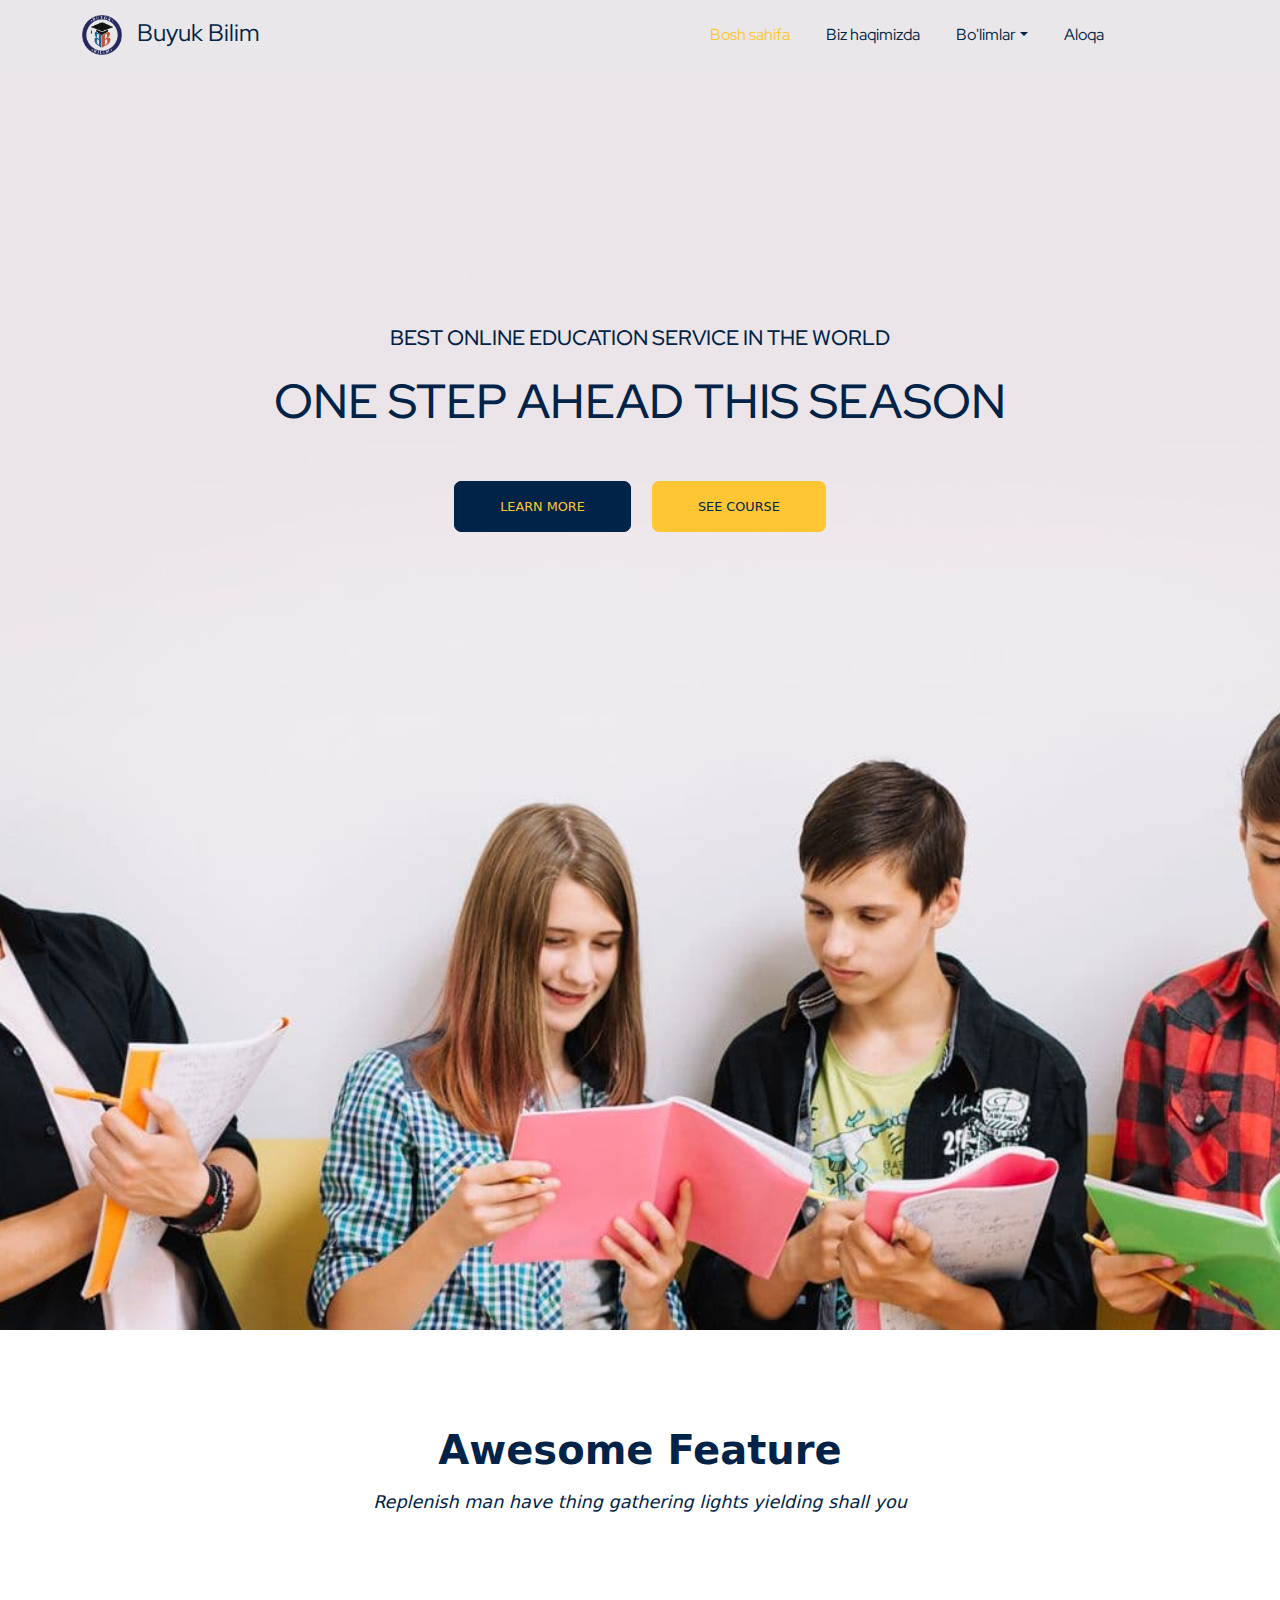
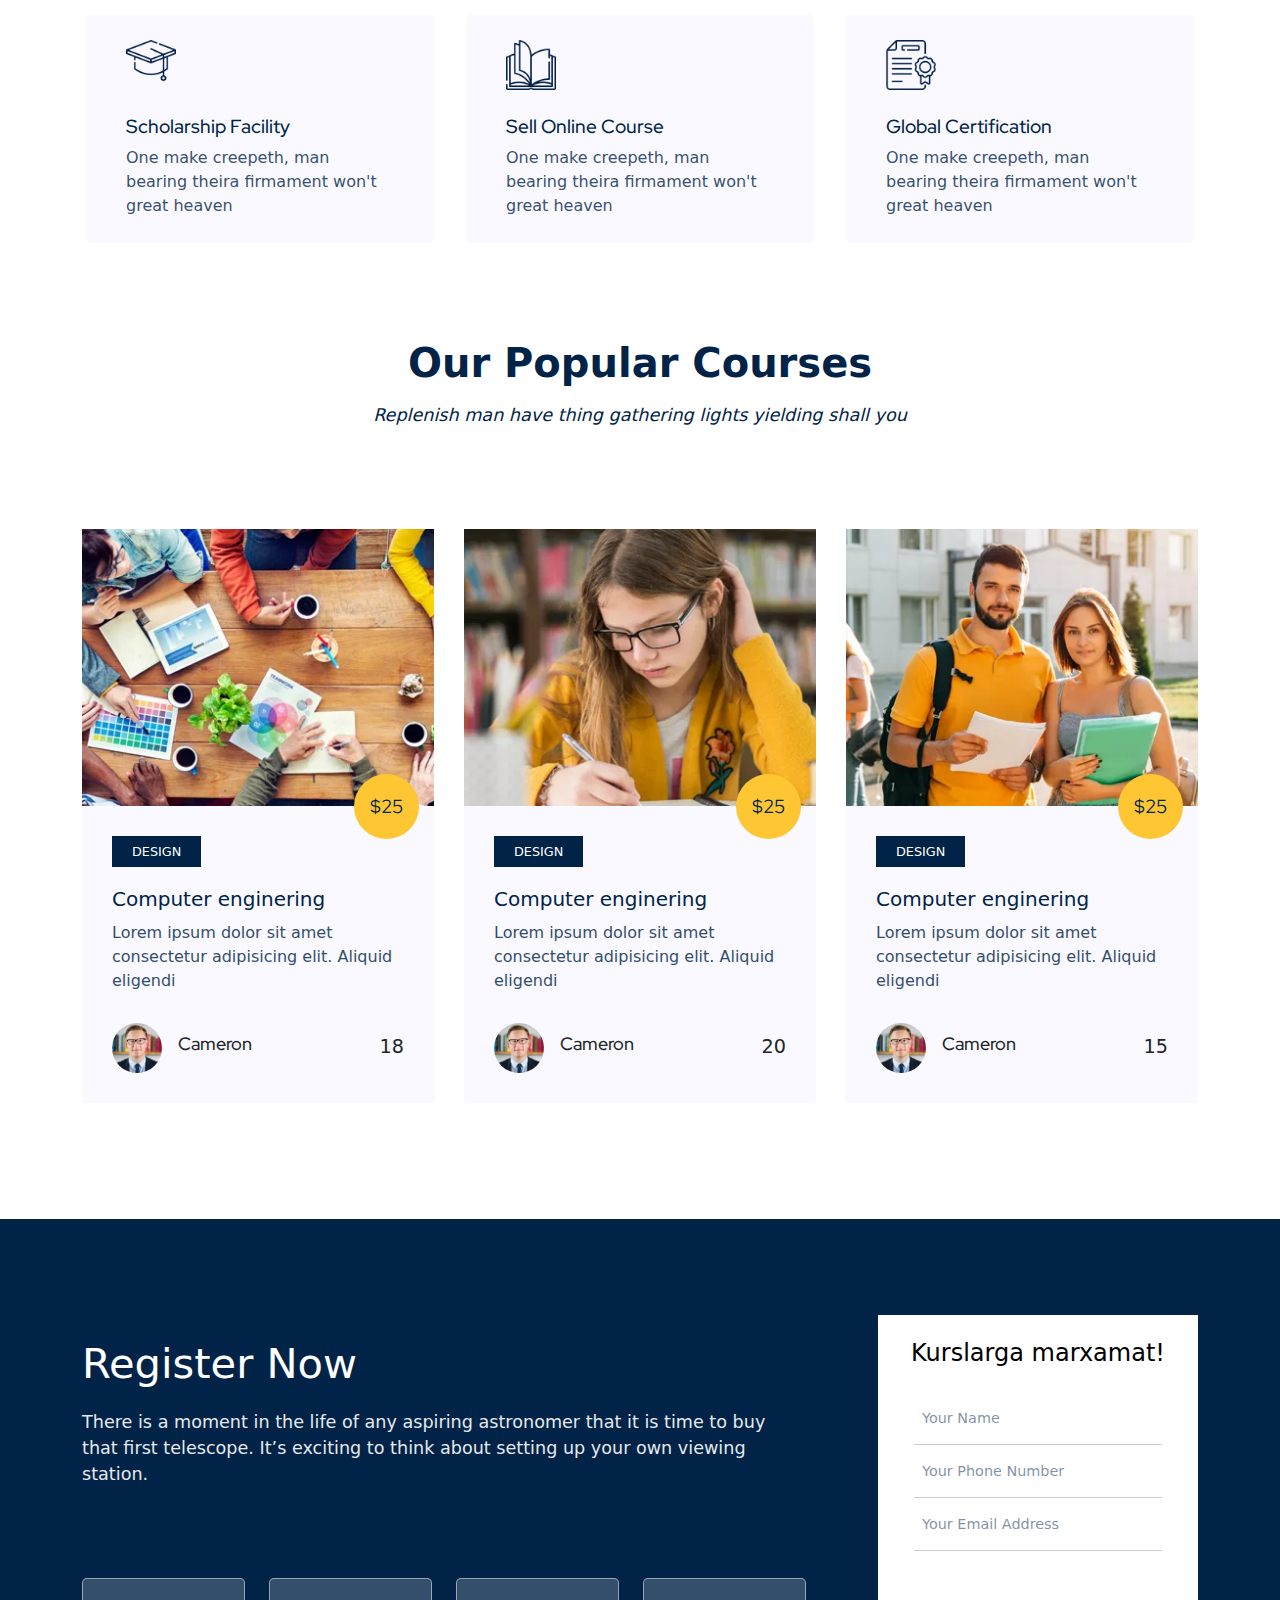
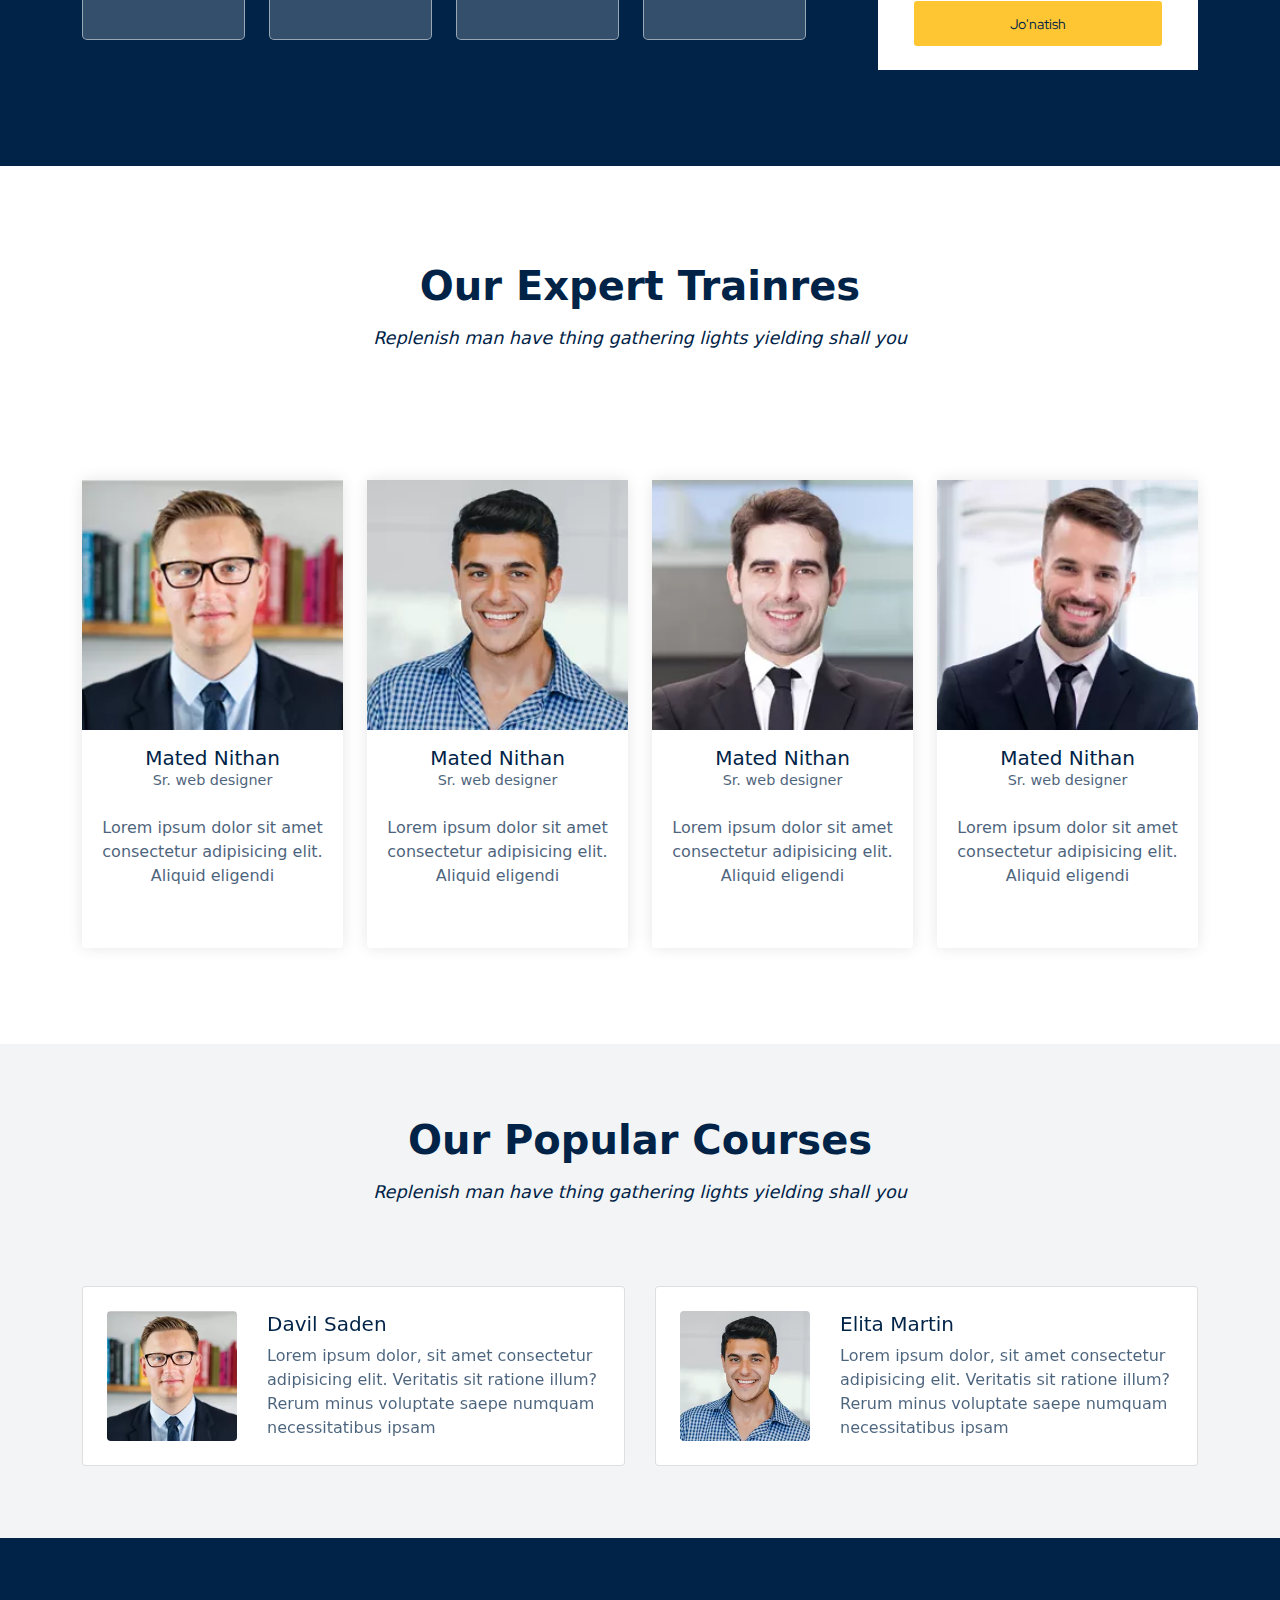
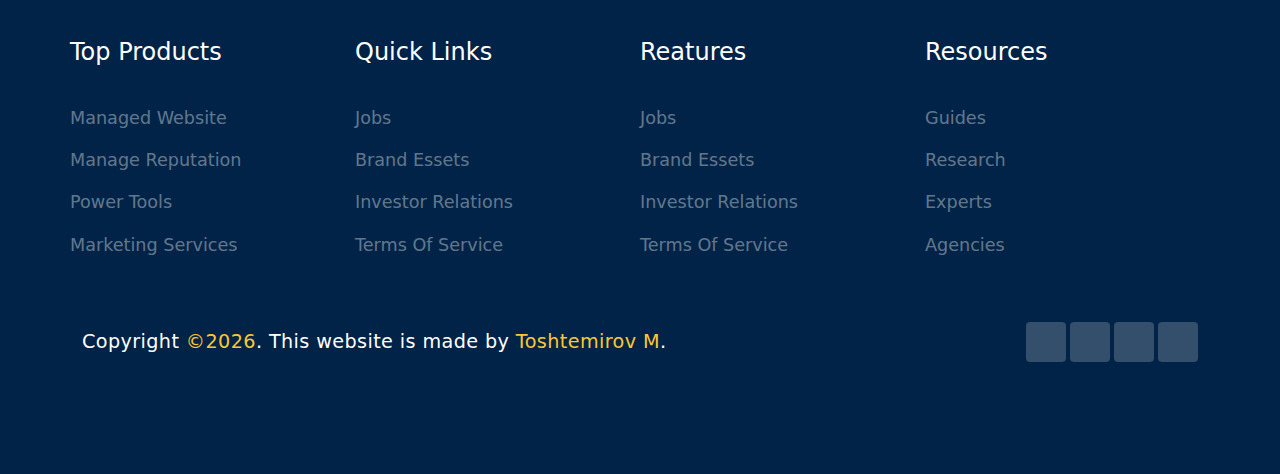
<file: index.html>
<!DOCTYPE html>
<html lang="en">
<head>
    <meta charset="UTF-8">
    <meta http-equiv="X-UA-Compatible" content="IE=edge">
    <meta name="viewport" content="width=device-width, initial-scale=1.0">
    <title>Developer Toshtemirov</title>
    <!-- bootstrap css -->
    <link rel="stylesheet" href="./css/bootstrap.min.css">
    <!-- font-awesome css -->
    <link rel="stylesheet" href="https://cdnjs.cloudflare.com/ajax/libs/font-awesome/5.15.3/css/all.min.css" integrity="sha512-iBBXm8fW90+nuLcSKlbmrPcLa0OT92xO1BIsZ+ywDWZCvqsWgccV3gFoRBv0z+8dLJgyAHIhR35VZc2oM/gI1w==" crossorigin="anonymous" referrerpolicy="no-referrer" />
    <!-- owl-carusel css -->
    <link rel="stylesheet" href="./css/owl.carousel.min.css">
    <link rel="stylesheet" href="./css/owl.theme.default.min.css">
    <!-- main css file -->
    <link rel="stylesheet" href="./css/style.css">
</head>
<body>
    
    <!-- NAVBAR SECTION -->
    <nav id="navbar">
        <div class="section-1">
            <div class="container">
                <div class="row">
                    <div class="col-lg-12">
                        <div class="py-2 d-flex justify-content-between align-items-center">
                            <input type="text" placeholder="Bu yerda qidiruvni amalga oshiring...">
                            <img class="search-close" src="./images/icon/close.png" alt="close" style="width: 15px; margin-right: 10px;">
                        </div>
                    </div>
                </div>
            </div>
        </div>
        <div class="section-2">
            <div class="container">
                <div class="row">
                    <div class="col-lg-12">
                        <div class="navbar p-0 navbar-expand-lg">
                            <a class="navbar-brand" href="#">
                                <img src="./images/img/logo.png" alt="logo">
                                Buyuk Bilim
                            </a>
                            <div class="burger">
                                <img class="search-open" src="./images/icon/search.png" alt="search" style="width: 30px;">
                                <img src="./images/icon/menu.png" class="burger-bar" alt="burger" style="width: 25px;"  data-bs-toggle="collapse" data-bs-target="#navbarNav">
                            </div>
                            <div class="collapse navbar-collapse" id="navbarNav">
                                <ul class="navbar-nav">
                                    <li class="nav-item">
                                        <a class="nav-link active" href="#">Bosh sahifa</a>
                                    </li>
                                    <li class="nav-item">
                                        <a class="nav-link" href="./html/about.html">Biz haqimizda</a>
                                    </li>
                                    <li class="nav-item dropdown">
                                        <a class="nav-link dropdown-toggle" href="#"  id="dropdownMenuButton1" data-bs-toggle="dropdown">Bo'limlar</a>
                                        <ul class="dropdown-menu" aria-labelledby="dropdownMenuButton1">
                                            <li><a class="dropdown-item" href="./html/courses.html">Kurslar</a></li>
                                            <li><a class="dropdown-item" href="./html/details.html">Kurs materiallari</a></li>
                                        </ul>
                                    </li>
                                    <li class="nav-item">
                                        <a class="nav-link" href="./html/contact.html">Aloqa</a>
                                    </li>
                                    <li class="nav-item search-open">
                                        <span class="nav-link">
                                            <i class="fas fa-search"></i>
                                        </span>
                                    </li>
                                </ul>
                            </div>
                        </div>
                    </div>
               </div>
           </div>
        </div>
    </nav>
    <!-- NAVBAR SECTION END -->

    <!-- HOME SECTION -->
    <header id="header">
        <div class="home text-center">
            <p class="home-text text-uppercase mb-0">bEST ONLINE EDUCATION SERVICE IN THE WORLD</p>
            <h1 class="home-title display-5 text-uppercase">oNE STEP AHEAD THIS SEASON</h1>
            <div class="btns">
                <a href="#"><button>learn more</button></a>
                <a href="#"><button class="btn-2">see course</button></a>
            </div>
        </div>
    </header>
    <!-- HOME SECTION END -->

    <!-- FEATURE SECTION -->
    <section id="features" class="py-4 py-md-5">
        <div class="container py-5">
            <div class="row">
                <div class="col-lg-12 text-center title-text">
                    <h2 class="display-6 text-capitalize title-h2">awesome feature</h2>
                    <p class="mb-0">Replenish man have thing gathering lights yielding shall you</p>
                </div>
            </div>
            <div class="row gx-4">
                <div class="col-md-4 mb-4 mb-md-0 px-2 px-lg-3">
                    <div class="feature-card">
                        <img src="./images/icon/cap.png" alt="">
                        <h4>Scholarship Facility</h4>
                        <p class="mb-0">One make creepeth, man bearing theira firmament won't great heaven</p>
                    </div>
                </div>
                <div class="col-md-4 mb-4 mb-md-0 px-2 px-lg-3">
                    <div class="feature-card">
                        <img src="./images/icon/open-book.png" alt="">
                        <h4>Sell Online Course</h4>
                        <p class="mb-0">One make creepeth, man bearing theira firmament won't great heaven</p>
                    </div>
                </div>
                <div class="col-md-4 px-2 px-lg-3">
                    <div class="feature-card">
                        <img src="./images/icon/certificate.png" alt="">
                        <h4>Global Certification</h4>
                        <p class="mb-0">One make creepeth, man bearing theira firmament won't great heaven</p>
                    </div>
                </div>
            </div>
        </div>
    </section>
    <!-- FEATURE SECTION END -->

    <!-- COURSES SECTION -->
    <section id="course" class="pb-4 pb-md-5">
        <div class="container pb-5">
            <div class="row">
                <div class="col-lg-12 text-center title-text">
                    <h2 class="display-6 text-capitalize title-h2">our popular courses</h2>
                    <p class="mb-0">Replenish man have thing gathering lights yielding shall you</p>
                </div>
            </div>
            <div class="row">
                <div class="col-lg-12">

                    <div id="course-carousel" class="owl-carousel owl-theme">
    
                        <div class="card">
                            <div class="card-top-img">
                                <img src="./images/img/course1.webp" class="img-fluid" alt="course-img1">
                            </div>
                            <div class="card-body">
                                <a href="#">
                                    <button class="text-uppercase">Design</button>
                                </a>
                                <h5>Computer enginering</h5>
                                <p class="mb-0">Lorem ipsum dolor sit amet consectetur adipisicing elit. Aliquid eligendi</p>
                            </div>
                            <div class="card-footer d-flex justify-content-between align-items-center">
                                <div class="d-flex align-items-center">
                                    <img src="./images/img/img1.webp" alt="teacher">
                                    <h5 class="ms-3">Cameron</h5>
                                </div>
                                <div class="user">
                                    <i class="far fa-user"></i>
                                    <span class="ms-1">18</span>
                                </div>
                            </div>
                        </div>

                        <div class="card">
                            <div class="card-top-img">
                                <img src="./images/img/course2.webp" class="img-fluid" alt="course-img2">
                            </div>
                            <div class="card-body">
                                <a href="#">
                                    <button class="text-uppercase">Design</button>
                                </a>
                                <h5>Computer enginering</h5>
                                <p class="mb-0">Lorem ipsum dolor sit amet consectetur adipisicing elit. Aliquid eligendi</p>
                            </div>
                            <div class="card-footer d-flex justify-content-between align-items-center">
                                <div class="d-flex align-items-center">
                                    <img src="./images/img/img1.webp" alt="teacher">
                                    <h5 class="ms-3">Cameron</h5>
                                </div>
                                <div class="user">
                                    <i class="far fa-user"></i>
                                    <span class="ms-1">20</span>
                                </div>
                            </div>
                        </div>

                        <div class="card">
                            <div class="card-top-img">
                                <img src="./images/img/course3.webp" class="img-fluid" alt="course-img3">
                            </div>
                            <div class="card-body">
                                <a href="#">
                                    <button class="text-uppercase">Design</button>
                                </a>
                                <h5>Computer enginering</h5>
                                <p class="mb-0">Lorem ipsum dolor sit amet consectetur adipisicing elit. Aliquid eligendi</p>
                            </div>
                            <div class="card-footer d-flex justify-content-between align-items-center">
                                <div class="d-flex align-items-center">
                                    <img src="./images/img/img1.webp" alt="teacher">
                                    <h5 class="ms-3">Cameron</h5>
                                </div>
                                <div class="user">
                                    <i class="far fa-user"></i>
                                    <span class="ms-1">15</span>
                                </div>
                            </div>
                        </div>

                    </div>

                </div>
            </div>
        </div>
    </section>
    <!-- COURSES SECTION END -->

    <!-- REGISTER SECTION -->
    <section id="register" class="py-4 py-md-5">
        <div class="container py-5">
            <div class="row">
                <div class="col-lg-8 pe-lg-4 py-4">
                    <div class="row">
                        <div class="col-lg-12">
                            <h2 class="text-capitalize">register now</h2>
                            <p class="register-text">There is a moment in the life of any aspiring astronomer that it is time to buy 
                            that first telescope. It’s exciting to think about setting up your own viewing station.</p>
                        </div>
                    </div>
                    <div class="row">
                        <div class="col-md-3 col-6 mb-4 mb-md-0">
                            <div class="contact-link text-center">
                                <a href="#" class="fab fa-telegram"></a>
                            </div>
                        </div>
                        <div class="col-md-3 col-6 mb-4 mb-md-0">
                            <div class="contact-link text-center">
                                 <a href="#" class="fab fa-youtube"></a>
                            </div>
                        </div>
                        <div class="col-md-3 col-6 mb-4 mb-md-0">
                            <div class="contact-link text-center">
                                 <a href="#" class="fab fa-instagram"></a>
                            </div>
                        </div>
                        <div class="col-md-3 col-6 mb-4 mb-md-0">
                            <div class="contact-link text-center">
                                 <a href="#" class="fab fa-facebook-square"></a>
                            </div>
                        </div>
                    </div>
                </div>
                <div class="col-lg-4 ps-lg-5">
                    <div class="w-100 h-100 px-3 py-4 box">
                        <h4 class="text-center">Kurslarga marxamat!</h4>
                        <form action="" class="mt-4 d-flex flex-column">
                            <input type="text" class="w-100" placeholder="Your Name">
                            <input type="text" class="w-100" placeholder="Your Phone Number">
                            <input type="text" class="w-100" placeholder="Your Email Address">
                            <input type="submit" value="Jo'natish">
                        </form>
                    </div>
                </div>
            </div>
        </div>
    </section>
    <!-- REGISTER SECTION END -->

    <!-- TRAINERS SECTION -->
    <section id="trainers" class="py-4 py-md-5">
        <div class="container py-5">
            <div class="row mb-5">
                <div class="col-lg-12 text-center title-text">
                    <h2 class="display-6 text-capitalize title-h2">our expert trainres</h2>
                    <p class="mb-0">Replenish man have thing gathering lights yielding shall you</p>
                </div>
            </div>
            <div class="row gx-4">
                <div class="col-sm-6 col-lg-3 mb-5 mb-lg-0">
                    <div class="card">
                        <div class="card-top-img">
                            <img src="./images/img/img1.webp" alt="course-img1">
                        </div>
                        <div class="card-body text-center">
                            <h5 class="mb-0 text-capitalize name">Mated Nithan</h5>
                            <p class="mb-0 special">Sr. web designer</p>
                            <p class="mb-0 about-text">Lorem ipsum dolor sit amet consectetur adipisicing elit. Aliquid eligendi</p>
                            <div class="link">
                                <a href="#" class="fab fa-facebook-f"></a>
                                <a href="#" class="fab fa-twitter"></a>
                                <a href="#" class="fab fa-telegram"></a>
                                <a href="#" class="fab fa-instagram"></a>
                            </div>
                        </div>
                    </div>
                </div>
                <div class="col-sm-6 col-lg-3 mb-5 mb-lg-0">
                    <div class="card">
                        <div class="card-top-img">
                            <img src="./images/img/img2.webp" alt="course-img1">
                        </div>
                        <div class="card-body text-center">
                            <h5 class="mb-0 text-capitalize name">Mated Nithan</h5>
                            <p class="mb-0 special">Sr. web designer</p>
                            <p class="mb-0 about-text">Lorem ipsum dolor sit amet consectetur adipisicing elit. Aliquid eligendi</p>
                            <div class="link">
                                <a href="#" class="fab fa-facebook-f"></a>
                                <a href="#" class="fab fa-twitter"></a>
                                <a href="#" class="fab fa-telegram"></a>
                                <a href="#" class="fab fa-instagram"></a>
                            </div>
                        </div>
                    </div>
                </div>
                <div class="col-sm-6 col-lg-3 mb-5 mb-lg-0">
                    <div class="card">
                        <div class="card-top-img">
                            <img src="./images/img/img3.webp" alt="course-img1">
                        </div>
                        <div class="card-body text-center">
                            <h5 class="mb-0 text-capitalize name">Mated Nithan</h5>
                            <p class="mb-0 special">Sr. web designer</p>
                            <p class="mb-0 about-text">Lorem ipsum dolor sit amet consectetur adipisicing elit. Aliquid eligendi</p>
                            <div class="link">
                                <a href="#" class="fab fa-facebook-f"></a>
                                <a href="#" class="fab fa-twitter"></a>
                                <a href="#" class="fab fa-telegram"></a>
                                <a href="#" class="fab fa-instagram"></a>
                            </div>
                        </div>
                    </div>
                </div>
                <div class="col-sm-6 col-lg-3 mb-lg-0">
                    <div class="card">
                        <div class="card-top-img">
                            <img src="./images/img/img4.webp" alt="course-img1">
                        </div>
                        <div class="card-body text-center">
                            <h5 class="mb-0 text-capitalize name">Mated Nithan</h5>
                            <p class="mb-0 special">Sr. web designer</p>
                            <p class="mb-0 about-text">Lorem ipsum dolor sit amet consectetur adipisicing elit. Aliquid eligendi</p>
                            <div class="link">
                                <a href="#" class="fab fa-facebook-f"></a>
                                <a href="#" class="fab fa-twitter"></a>
                                <a href="#" class="fab fa-telegram"></a>
                                <a href="#" class="fab fa-instagram"></a>
                            </div>
                        </div>
                    </div>
                </div>
            </div>
        </div>
    </section>
    <!-- TRAINERS SECTION END -->

    <!-- CLIENT SECTION -->
    <section id="client" class="py-4 py-md-5">
        <div class="container py-4">
            <div class="row">
                <div class="col-lg-12 text-center title-text">
                    <h2 class="display-6 text-capitalize title-h2">our popular courses</h2>
                    <p class="mb-0">Replenish man have thing gathering lights yielding shall you</p>
                </div>
            </div>
            <div class="row">
                <div class="col-lg-12">

                    <div id="client-carousel" class="owl-carousel owl-theme">
    
                        <div class="card p-4">
                            <div class="d-flex align-items-center">
                                <div class="img">
                                    <img src="./images/img/img1.webp" alt="client-1">
                                </div>
                                <div class="text">
                                    <h5 class="text-capitalize">davil saden</h5>
                                    <p class="mb-0">Lorem ipsum dolor, sit amet consectetur adipisicing elit. Veritatis sit ratione illum? Rerum minus voluptate saepe numquam necessitatibus ipsam</p>
                                </div>
                            </div>
                        </div>

                        <div class="card p-4">
                            <div class="d-flex align-items-center">
                                <div class="img">
                                    <img src="./images/img/img2.webp" alt="client-1">
                                </div>
                                <div class="text">
                                    <h5 class="text-capitalize">elita martin</h5>
                                    <p class="mb-0">Lorem ipsum dolor, sit amet consectetur adipisicing elit. Veritatis sit ratione illum? Rerum minus voluptate saepe numquam necessitatibus ipsam</p>
                                </div>
                            </div>
                        </div>

                        <div class="card p-4">
                            <div class="d-flex align-items-center">
                                <div class="img">
                                    <img src="./images/img/img3.webp" alt="client-1">
                                </div>
                                <div class="text">
                                    <h5 class="text-capitalize">mark sukerberg</h5>
                                    <p class="mb-0">Lorem ipsum dolor, sit amet consectetur adipisicing elit. Veritatis sit ratione illum? Rerum minus voluptate saepe numquam necessitatibus ipsam</p>
                                </div>
                            </div>
                        </div>

                    </div>

                </div>
            </div>
        </div>
    </section>
    <!-- CLIENT SECTION END -->

    <!-- FOOTER SECTION -->
    <section id="footer" class="py-4 py-md-5">
        <div class="container py-5">
            <div class="row">
                <div class="col-sm-6 col-lg-3 ps-3 mb-4 mb-lg-0 ps-sm-0">
                    <div class="foot-box d-flex flex-column">
                        <p class="mb-0 text-capitalize">Top products</p>
                        <a href="#" class="mb-3">Managed website</a>
                        <a href="#" class="mb-3">Manage reputation</a>
                        <a href="#" class="mb-3">power tools</a>
                        <a href="#" class="mb-3">Marketing services</a>
                    </div>
                </div>
                <div class="col-sm-6 col-lg-3 ps-3 mb-4 mb-lg-0 ps-sm-0">
                    <div class="foot-box d-flex flex-column">
                        <p class="mb-0 text-capitalize">quick links</p>
                        <a href="#" class="mb-3">jobs</a>
                        <a href="#" class="mb-3">brand essets</a>
                        <a href="#" class="mb-3">Investor Relations</a>
                        <a href="#" class="mb-3">Terms of Service</a>
                    </div>
                </div>
                <div class="col-sm-6 col-lg-3 ps-3 mb-4 mb-lg-0 ps-sm-0">
                    <div class="foot-box d-flex flex-column">
                        <p class="mb-0 text-capitalize">reatures</p>
                        <a href="#" class="mb-3">jobs</a>
                        <a href="#" class="mb-3">brand essets</a>
                        <a href="#" class="mb-3">Investor Relations</a>
                        <a href="#" class="mb-3">Terms of Service</a>
                    </div>
                </div>
                <div class="col-sm-6 col-lg-3 ps-3 mb-4 mb-lg-0 ps-sm-0">
                    <div class="foot-box d-flex flex-column">
                        <p class="mb-0 text-capitalize">Resources</p>
                        <a href="#" class="mb-3">guides</a>
                        <a href="#" class="mb-3">research</a>
                        <a href="#" class="mb-3">experts</a>
                        <a href="#" class="mb-3">Agencies</a>
                    </div>
                </div>
            </div>
            <div class="row">
                <div class="developer col-lg-12 pt-5 d-flex justify-content-between align-items-center">
                    <p>
                        Copyright <span>&copy;<script>document.write(new Date().getFullYear())</script></span>. This website is made by <span>Toshtemirov M</span>.
                    </p>
                    <ul class="icon d-flex">
                        <li class="d-flex justify-content-center align-items-center"><a href="#" class="fab fa-facebook-f"></a></li>
                        <li class="d-flex justify-content-center align-items-center"><a href="#" class="fab fa-twitter"></a></li>
                        <li class="d-flex justify-content-center align-items-center"><a href="#" class="fab fa-telegram"></a></li>
                        <li class="d-flex justify-content-center align-items-center"><a href="#" class="fab fa-instagram"></a></li>
                    </ul>
                </div>
            </div>
        </div>
    </section>
    <!-- FOOTER SECTION END -->


<script src="./js/jquery.min.js"></script>
<script src="./js/bootstrap.bundle.min.js"></script>
<script src="./js/owl.carousel.min.js"></script>
<script src="./js/script.js"></script>
</body>
</html>
</file>
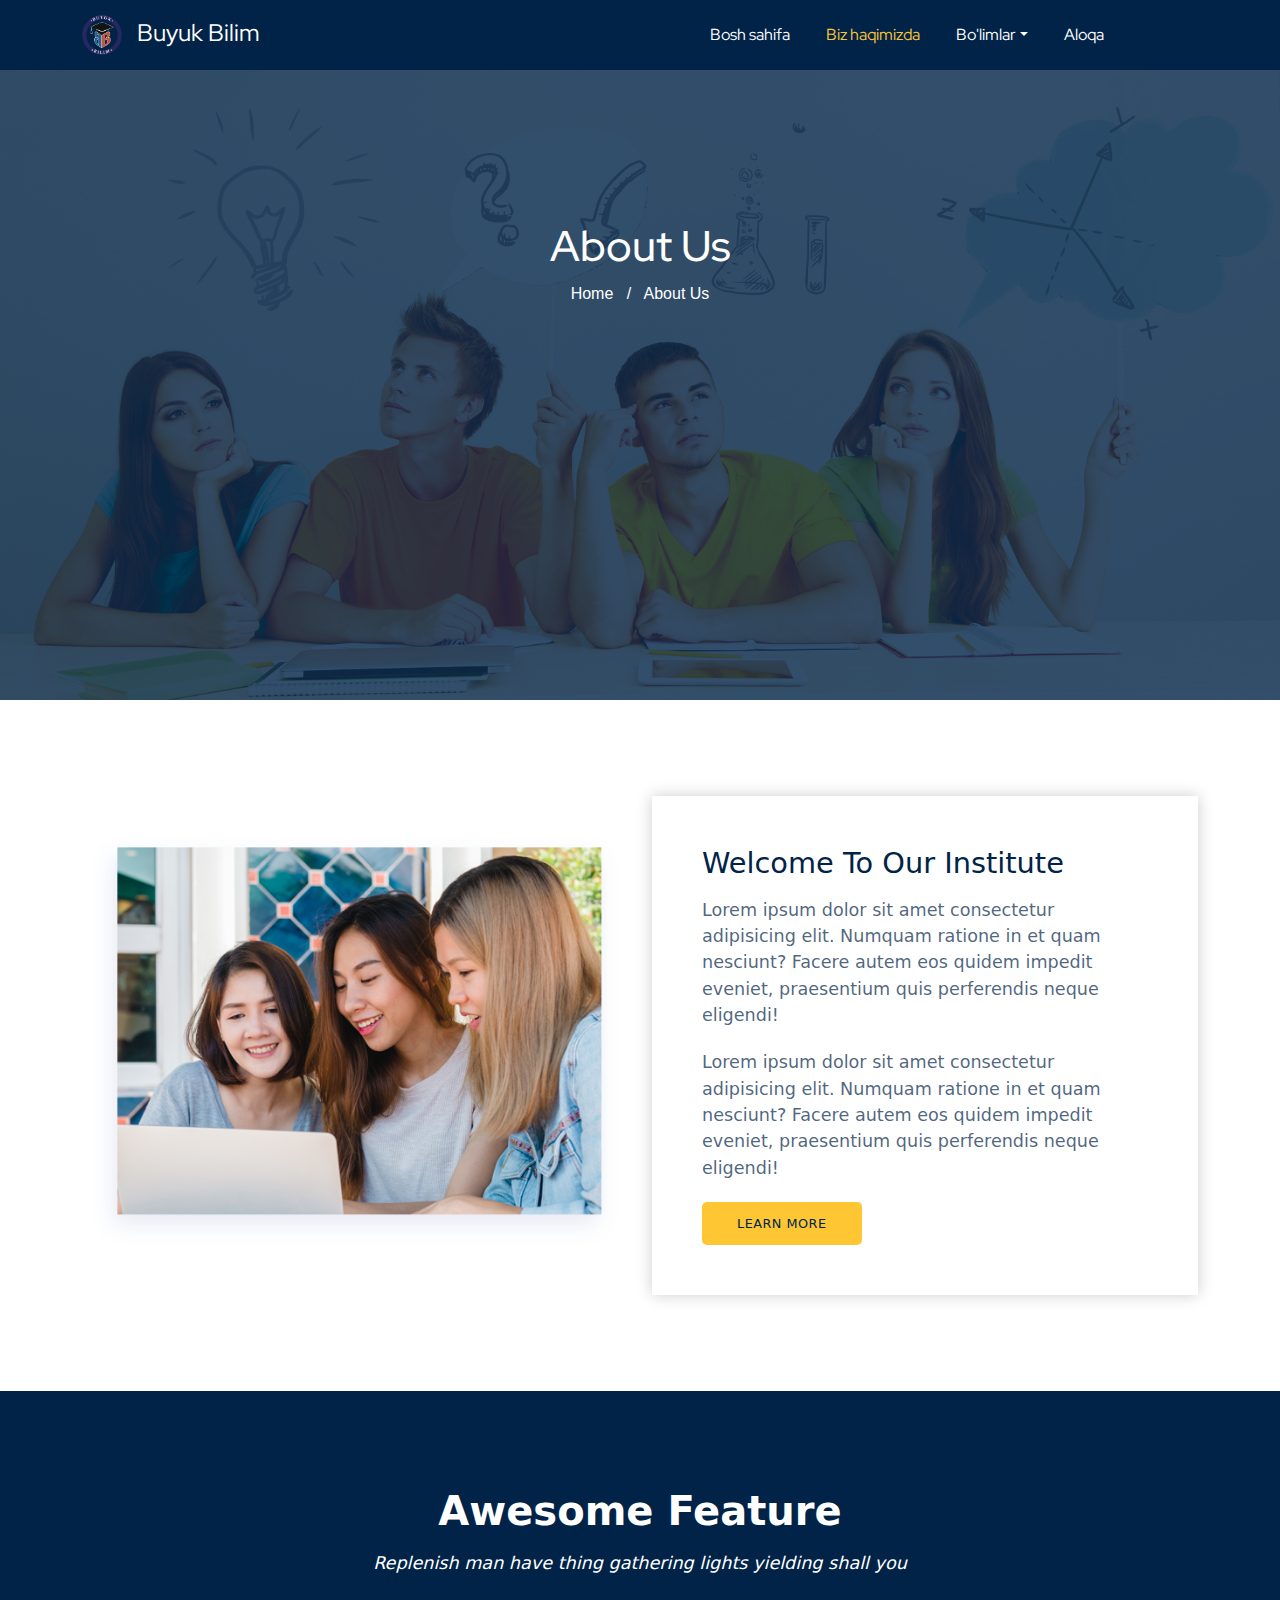
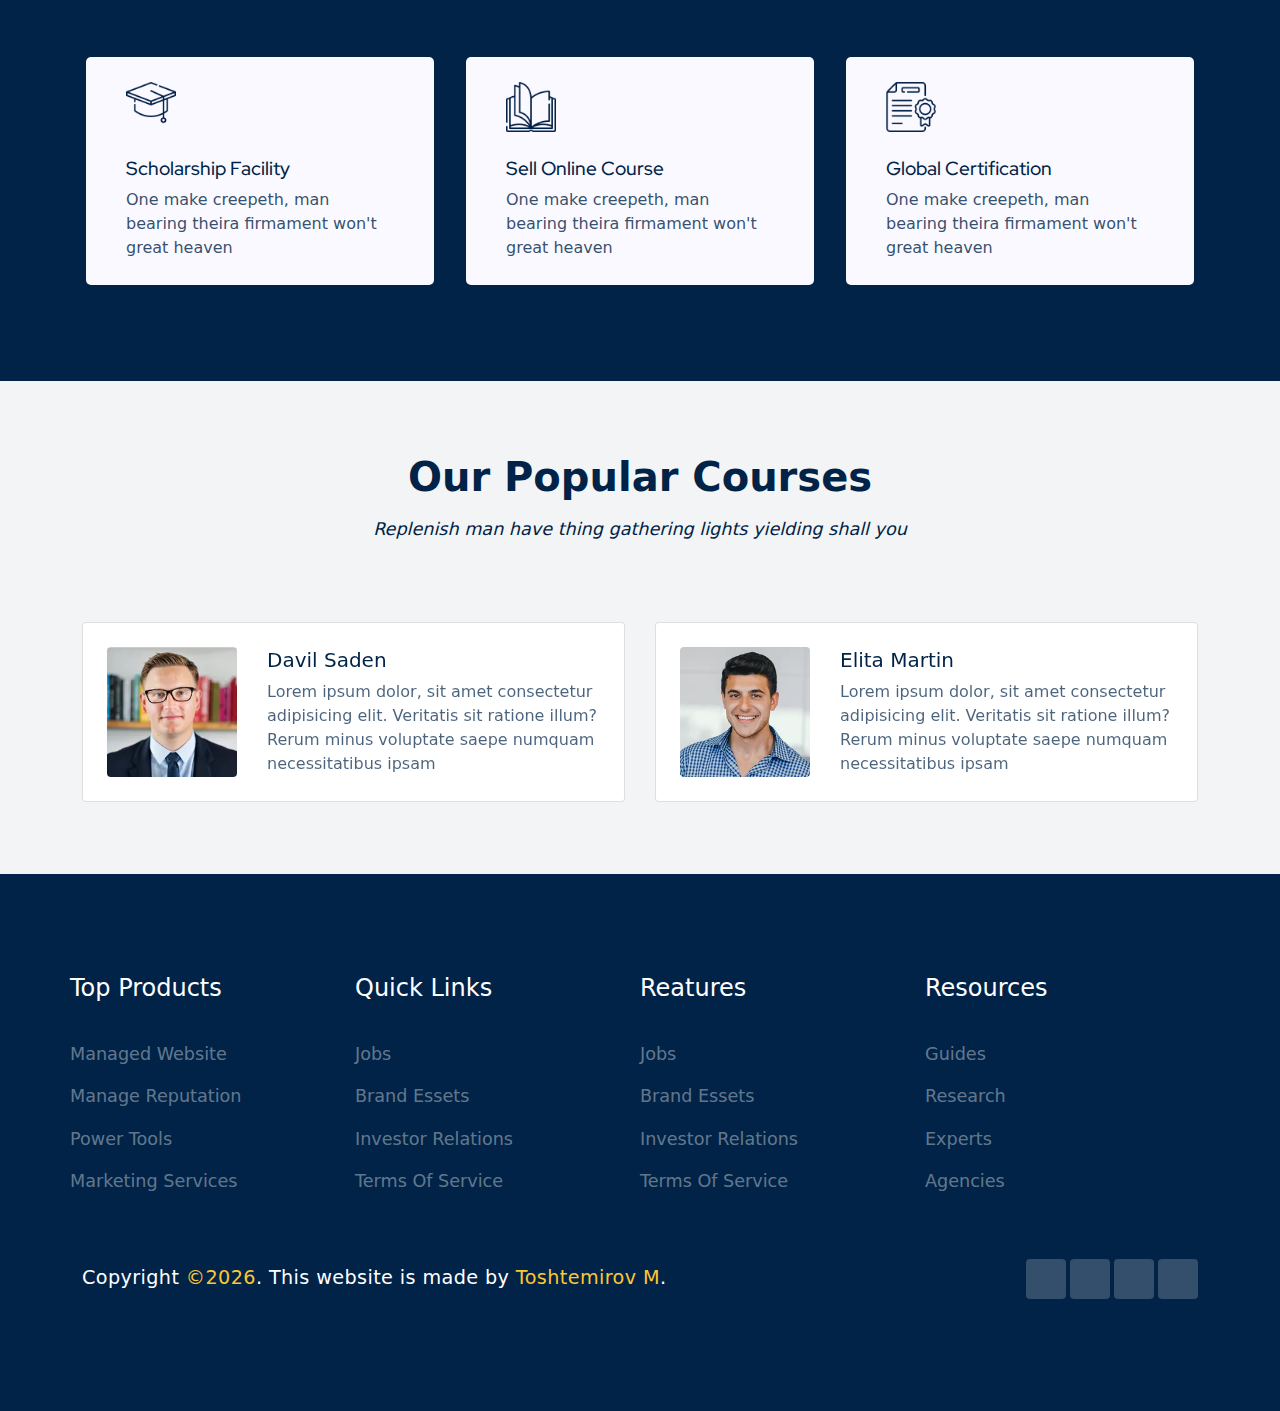
<file: html/about.html>
<!DOCTYPE html>
<html lang="en">
<head>
    <meta charset="UTF-8">
    <meta http-equiv="X-UA-Compatible" content="IE=edge">
    <meta name="viewport" content="width=device-width, initial-scale=1.0">
    <title>About page</title>
    <!-- bootstrap css -->
    <link rel="stylesheet" href="../css/bootstrap.min.css">
    <!-- font-awesome css -->
    <link rel="stylesheet" href="https://cdnjs.cloudflare.com/ajax/libs/font-awesome/5.15.3/css/all.min.css" integrity="sha512-iBBXm8fW90+nuLcSKlbmrPcLa0OT92xO1BIsZ+ywDWZCvqsWgccV3gFoRBv0z+8dLJgyAHIhR35VZc2oM/gI1w==" crossorigin="anonymous" referrerpolicy="no-referrer" />
    <!-- owl-carusel css -->
    <link rel="stylesheet" href="../css/owl.carousel.min.css">
    <link rel="stylesheet" href="../css/owl.theme.default.min.css">
    <!-- main css file -->
    <link rel="stylesheet" href="../css/style.css">
    <link rel="stylesheet" href="../css/about.css">
</head>
<body>
    
    <!-- NAVBAR SECTION -->
    <nav id="navbar">
        <div class="section-1">
            <div class="container">
                <div class="row">
                    <div class="col-lg-12">
                        <div class="py-2 d-flex justify-content-between align-items-center">
                            <input type="text" placeholder="Bu yerda qidiruvni amalga oshiring...">
                            <img class="search-close" src="../images/icon/close.png" alt="close" style="width: 15px; margin-right: 10px;">
                        </div>
                    </div>
                </div>
            </div>
        </div>
        <div class="section-2">
            <div class="container">
                <div class="row">
                    <div class="col-lg-12">
                        <div class="navbar p-0 navbar-expand-lg">
                            <a class="navbar-brand" href="#">
                                <img src="../images/img/logo.png" alt="logo">
                                Buyuk Bilim
                            </a>
                            <div class="burger">
                                <img class="search-open" src="../images/icon/white-search.png" alt="search" style="width: 30px;">
                                <img src="../images/icon/white-burger-bar.png" alt="burger" style="width: 30px;" data-bs-toggle="collapse" data-bs-target="#navbarNav">
                            </div>
                            <div class="collapse navbar-collapse" id="navbarNav">
                                <ul class="navbar-nav">
                                    <li class="nav-item">
                                        <a class="nav-link" href="../index.html">Bosh sahifa</a>
                                    </li>
                                    <li class="nav-item">
                                        <a class="nav-link active" href="#">Biz haqimizda</a>
                                    </li>
                                    <li class="nav-item dropdown">
                                        <a class="nav-link dropdown-toggle" href="#"  id="dropdownMenuButton1" data-bs-toggle="dropdown">Bo'limlar</a>
                                        <ul class="dropdown-menu" aria-labelledby="dropdownMenuButton1">
                                            <li><a class="dropdown-item" href="./courses.html">Kurslar</a></li>
                                            <li><a class="dropdown-item" href="./details.html">Kurs materiallari</a></li>
                                        </ul>
                                    </li>
                                    <li class="nav-item">
                                        <a class="nav-link" href="./contact.html">Aloqa</a>
                                    </li>
                                    <li class="nav-item search-open">
                                        <span class="nav-link">
                                            <i class="fas fa-search"></i>
                                        </span>
                                    </li>
                                </ul>
                            </div>
                        </div>
                    </div>
               </div>
           </div>
        </div>
    </nav>
    <!-- NAVBAR SECTION END -->

    <!-- HOME SECTION -->
    <header id="header">
        <div class="home text-center">
            <h1 class="home-title display-5 text-capitalize">About us</h1>
            <p class="home-text text-capitalize mb-0">home &nbsp; / &nbsp; about us</p>
        </div>
    </header>
    <!-- HOME SECTION END -->

    <!-- ABOUT SECTION -->
    <section id="about" class="py-4 py-lg-5">
        <div class="container py-5">
            <div class="row">
                <div class="col-lg-6">
                    <div class="img-box">
                        <img src="../images/about/about.png" alt="about-img">
                    </div>
                </div>
                <div class="col-lg-6">
                    <div class="about-text">
                        <h4>welcome to our institute</h4>
                        <p>Lorem ipsum dolor sit amet consectetur adipisicing elit. Numquam ratione in et quam nesciunt? Facere autem eos quidem impedit eveniet, praesentium quis perferendis neque eligendi!</p>
                        <p>Lorem ipsum dolor sit amet consectetur adipisicing elit. Numquam ratione in et quam nesciunt? Facere autem eos quidem impedit eveniet, praesentium quis perferendis neque eligendi!</p>
                        <a href="#">
                            <button class="text-uppercase">learn more</button>
                        </a>
                    </div>
                </div>
            </div>
        </div>
    </section>
    <!-- ABOUT SECTION END -->

    <!-- FEATURE SECTION -->
    <section id="features" class="py-4 py-md-5">
        <div class="container py-5">
            <div class="row">
                <div class="col-lg-12 text-center title-text">
                    <h2 class="display-6 text-capitalize title-h2">awesome feature</h2>
                    <p class="mb-0">Replenish man have thing gathering lights yielding shall you</p>
                </div>
            </div>
            <div class="row gx-4">
                <div class="col-md-4 mb-4 mb-md-0 px-2 px-lg-3">
                    <div class="feature-card">
                        <img src="../images/icon/cap.png" alt="">
                        <h4>Scholarship Facility</h4>
                        <p class="mb-0">One make creepeth, man bearing theira firmament won't great heaven</p>
                    </div>
                </div>
                <div class="col-md-4 mb-4 mb-md-0 px-2 px-lg-3">
                    <div class="feature-card">
                        <img src="../images/icon/open-book.png" alt="">
                        <h4>Sell Online Course</h4>
                        <p class="mb-0">One make creepeth, man bearing theira firmament won't great heaven</p>
                    </div>
                </div>
                <div class="col-md-4 px-2 px-lg-3">
                    <div class="feature-card">
                        <img src="../images/icon/certificate.png" alt="">
                        <h4>Global Certification</h4>
                        <p class="mb-0">One make creepeth, man bearing theira firmament won't great heaven</p>
                    </div>
                </div>
            </div>
        </div>
    </section>
    <!-- FEATURE SECTION END -->

    <!-- CLIENT SECTION -->
    <section id="client" class="py-4 py-md-5">
        <div class="container py-4">
            <div class="row">
                <div class="col-lg-12 text-center title-text">
                    <h2 class="display-6 text-capitalize title-h2">our popular courses</h2>
                    <p class="mb-0">Replenish man have thing gathering lights yielding shall you</p>
                </div>
            </div>
            <div class="row">
                <div class="col-lg-12">

                    <div id="client-carousel" class="owl-carousel owl-theme">
    
                        <div class="card p-4">
                            <div class="d-flex align-items-center">
                                <div class="img">
                                    <img src="../images/img/img1.webp" alt="client-1">
                                </div>
                                <div class="text">
                                    <h5 class="text-capitalize">davil saden</h5>
                                    <p class="mb-0">Lorem ipsum dolor, sit amet consectetur adipisicing elit. Veritatis sit ratione illum? Rerum minus voluptate saepe numquam necessitatibus ipsam</p>
                                </div>
                            </div>
                        </div>

                        <div class="card p-4">
                            <div class="d-flex align-items-center">
                                <div class="img">
                                    <img src="../images/img/img2.webp" alt="client-1">
                                </div>
                                <div class="text">
                                    <h5 class="text-capitalize">elita martin</h5>
                                    <p class="mb-0">Lorem ipsum dolor, sit amet consectetur adipisicing elit. Veritatis sit ratione illum? Rerum minus voluptate saepe numquam necessitatibus ipsam</p>
                                </div>
                            </div>
                        </div>

                        <div class="card p-4">
                            <div class="d-flex align-items-center">
                                <div class="img">
                                    <img src="../images/img/img3.webp" alt="client-1">
                                </div>
                                <div class="text">
                                    <h5 class="text-capitalize">mark sukerberg</h5>
                                    <p class="mb-0">Lorem ipsum dolor, sit amet consectetur adipisicing elit. Veritatis sit ratione illum? Rerum minus voluptate saepe numquam necessitatibus ipsam</p>
                                </div>
                            </div>
                        </div>

                    </div>

                </div>
            </div>
        </div>
    </section>
    <!-- CLIENT SECTION END -->

    <!-- FOOTER SECTION -->
    <section id="footer" class="py-4 py-md-5">
        <div class="container py-5">
            <div class="row">
                <div class="col-sm-6 col-lg-3 ps-3 mb-4 mb-lg-0 ps-sm-0">
                    <div class="foot-box d-flex flex-column">
                        <p class="mb-0 text-capitalize">Top products</p>
                        <a href="#" class="mb-3">Managed website</a>
                        <a href="#" class="mb-3">Manage reputation</a>
                        <a href="#" class="mb-3">power tools</a>
                        <a href="#" class="mb-3">Marketing services</a>
                    </div>
                </div>
                <div class="col-sm-6 col-lg-3 ps-3 mb-4 mb-lg-0 ps-sm-0">
                    <div class="foot-box d-flex flex-column">
                        <p class="mb-0 text-capitalize">quick links</p>
                        <a href="#" class="mb-3">jobs</a>
                        <a href="#" class="mb-3">brand essets</a>
                        <a href="#" class="mb-3">Investor Relations</a>
                        <a href="#" class="mb-3">Terms of Service</a>
                    </div>
                </div>
                <div class="col-sm-6 col-lg-3 ps-3 mb-4 mb-lg-0 ps-sm-0">
                    <div class="foot-box d-flex flex-column">
                        <p class="mb-0 text-capitalize">reatures</p>
                        <a href="#" class="mb-3">jobs</a>
                        <a href="#" class="mb-3">brand essets</a>
                        <a href="#" class="mb-3">Investor Relations</a>
                        <a href="#" class="mb-3">Terms of Service</a>
                    </div>
                </div>
                <div class="col-sm-6 col-lg-3 ps-3 mb-4 mb-lg-0 ps-sm-0">
                    <div class="foot-box d-flex flex-column">
                        <p class="mb-0 text-capitalize">Resources</p>
                        <a href="#" class="mb-3">guides</a>
                        <a href="#" class="mb-3">research</a>
                        <a href="#" class="mb-3">experts</a>
                        <a href="#" class="mb-3">Agencies</a>
                    </div>
                </div>
            </div>
            <div class="row">
                <div class="developer col-lg-12 pt-5 d-flex justify-content-between align-items-center">
                    <p>
                        Copyright <span>&copy;<script>document.write(new Date().getFullYear())</script></span>. This website is made by <span>Toshtemirov M</span>.
                    </p>
                    <ul class="icon d-flex">
                        <li class="d-flex justify-content-center align-items-center"><a href="#" class="fab fa-facebook-f"></a></li>
                        <li class="d-flex justify-content-center align-items-center"><a href="#" class="fab fa-twitter"></a></li>
                        <li class="d-flex justify-content-center align-items-center"><a href="#" class="fab fa-telegram"></a></li>
                        <li class="d-flex justify-content-center align-items-center"><a href="#" class="fab fa-instagram"></a></li>
                    </ul>
                </div>
            </div>
        </div>
    </section>
    <!-- FOOTER SECTION END -->

<script src="../js/jquery.min.js"></script>
<script src="../js/bootstrap.bundle.min.js"></script>
<script src="../js/owl.carousel.min.js"></script>
<script src="../js/script.js"></script>
</body>
</html>
</file>
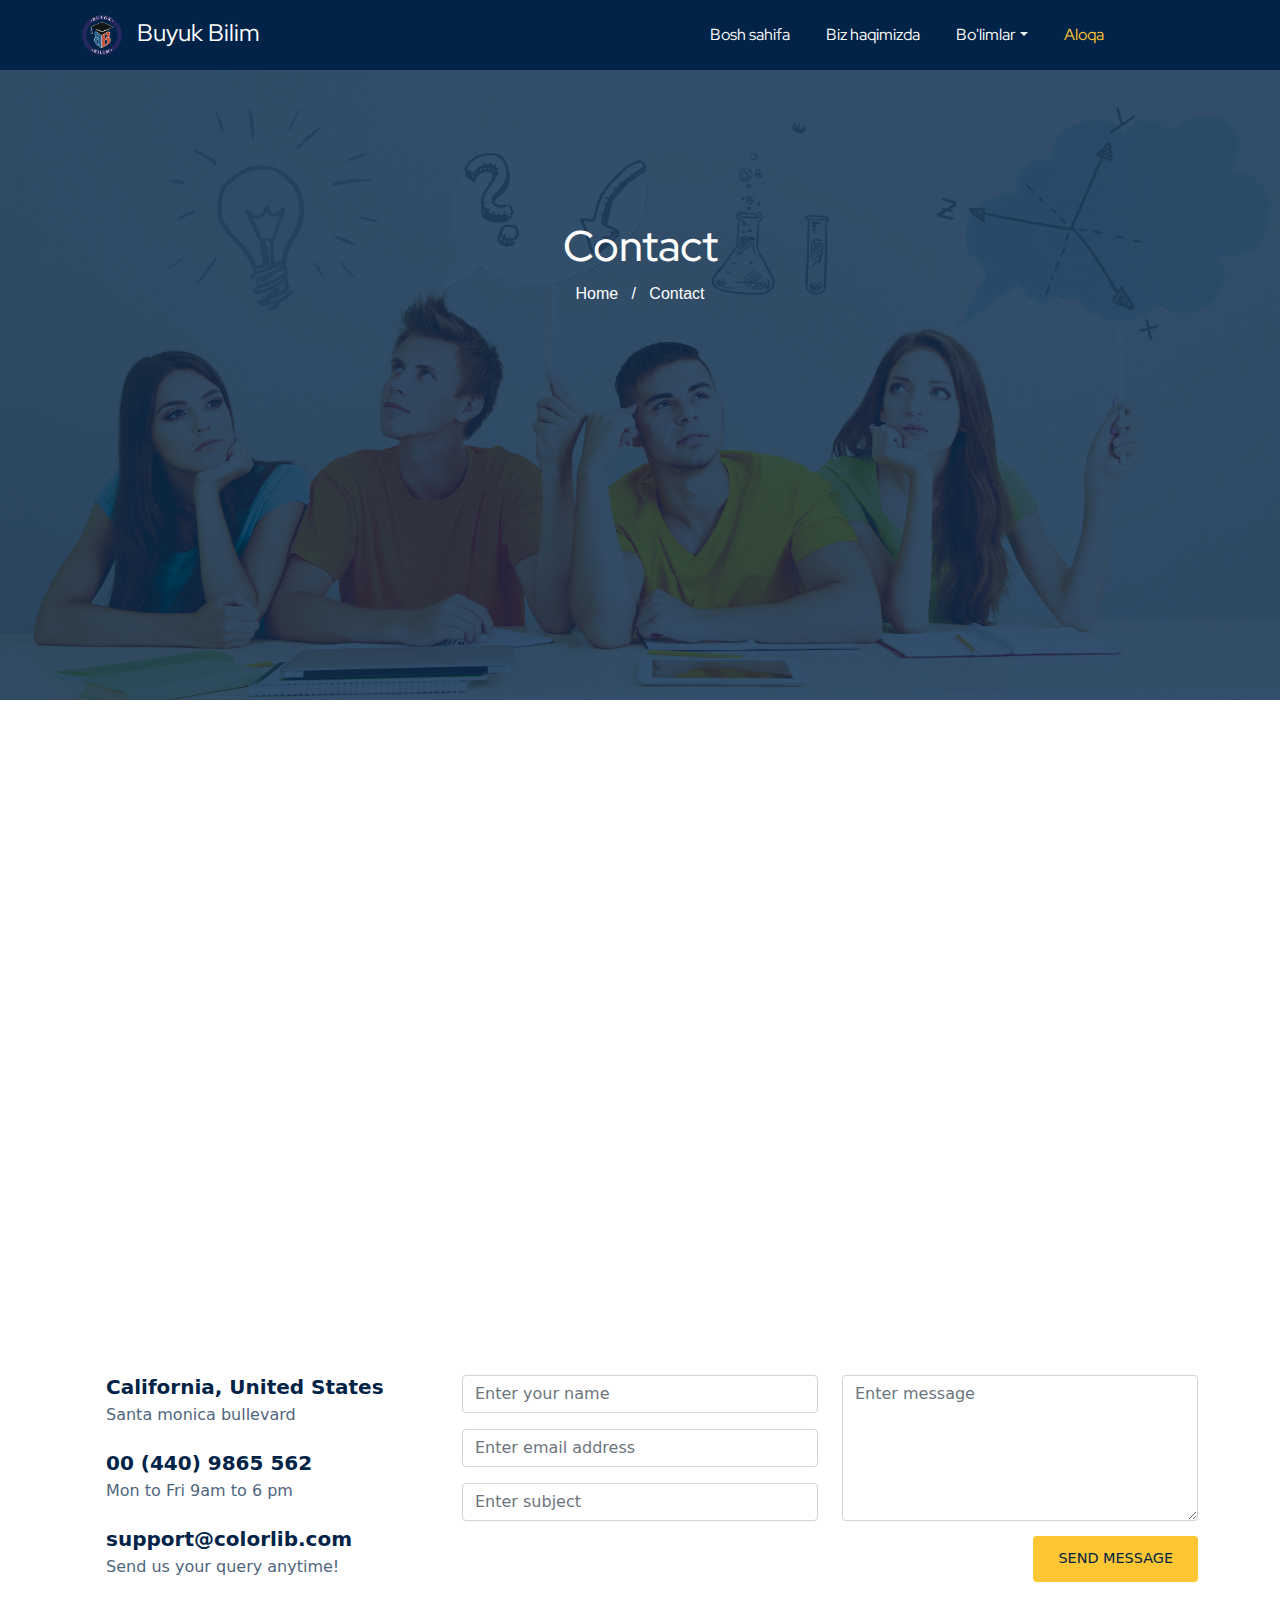
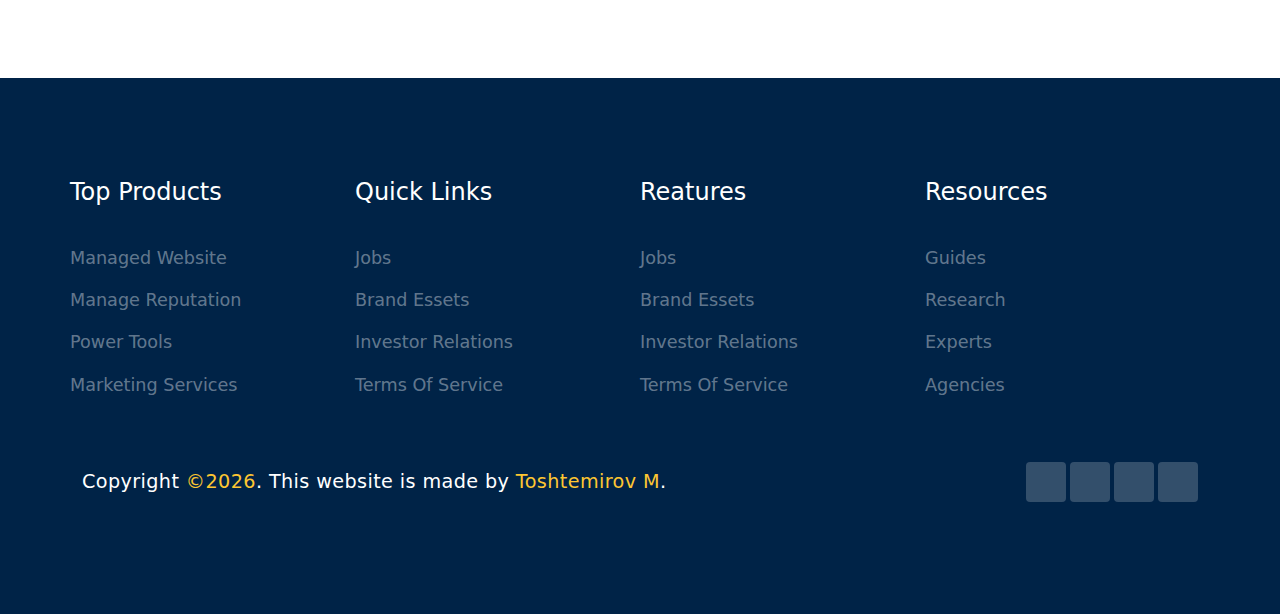
<file: html/contact.html>
<!DOCTYPE html>
<html lang="en">
<head>
    <meta charset="UTF-8">
    <meta http-equiv="X-UA-Compatible" content="IE=edge">
    <meta name="viewport" content="width=device-width, initial-scale=1.0">
    <title>Contact page</title>
    <!-- bootstrap css -->
    <link rel="stylesheet" href="../css/bootstrap.min.css">
    <!-- font-awesome css -->
    <link rel="stylesheet" href="https://cdnjs.cloudflare.com/ajax/libs/font-awesome/5.15.3/css/all.min.css" integrity="sha512-iBBXm8fW90+nuLcSKlbmrPcLa0OT92xO1BIsZ+ywDWZCvqsWgccV3gFoRBv0z+8dLJgyAHIhR35VZc2oM/gI1w==" crossorigin="anonymous" referrerpolicy="no-referrer" />
    <!-- owl-carusel css -->
    <link rel="stylesheet" href="../css/owl.carousel.min.css">
    <link rel="stylesheet" href="../css/owl.theme.default.min.css">
    <!-- main css file -->
    <link rel="stylesheet" href="../css/style.css">
    <link rel="stylesheet" href="../css/about.css">
    <link rel="stylesheet" href="../css/contact.css">
</head>
<body>
    
    <!-- NAVBAR SECTION -->
    <nav id="navbar">
        <div class="section-1">
            <div class="container">
                <div class="row">
                    <div class="col-lg-12">
                        <div class="py-2 d-flex justify-content-between align-items-center">
                            <input type="text" placeholder="Bu yerda qidiruvni amalga oshiring...">
                            <img class="search-close" src="../images/icon/close.png" alt="close" style="width: 15px; margin-right: 10px;">
                        </div>
                    </div>
                </div>
            </div>
        </div>
        <div class="section-2">
            <div class="container">
                <div class="row">
                    <div class="col-lg-12">
                        <div class="navbar p-0 navbar-expand-lg">
                            <a class="navbar-brand" href="#">
                                <img src="../images/img/logo.png" alt="logo">
                                Buyuk Bilim
                            </a>
                            <div class="burger">
                                <img class="search-open" src="../images/icon/white-search.png" style="width: 30px;" alt="search" style="width: 30px;">
                                <img src="../images/icon/white-burger-bar.png" alt="burger" style="width: 30px;" data-bs-toggle="collapse" data-bs-target="#navbarNav">
                            </div>
                            <div class="collapse navbar-collapse" id="navbarNav">
                                <ul class="navbar-nav">
                                    <li class="nav-item">
                                        <a class="nav-link" href="../index.html">Bosh sahifa</a>
                                    </li>
                                    <li class="nav-item">
                                        <a class="nav-link" href="./about.html">Biz haqimizda</a>
                                    </li>
                                    <li class="nav-item dropdown">
                                        <a class="nav-link dropdown-toggle" href="#"  id="dropdownMenuButton1" data-bs-toggle="dropdown">Bo'limlar</a>
                                        <ul class="dropdown-menu" aria-labelledby="dropdownMenuButton1">
                                            <li><a class="dropdown-item" href="./courses.html">Kurslar</a></li>
                                            <li><a class="dropdown-item" href="./details.html">Kurs materiallari</a></li>
                                        </ul>
                                    </li>
                                    <li class="nav-item">
                                        <a class="nav-link active" href="#">Aloqa</a>
                                    </li>
                                    <li class="nav-item search-open">
                                        <span class="nav-link">
                                            <i class="fas fa-search"></i>
                                        </span>
                                    </li>
                                </ul>
                            </div>
                        </div>
                    </div>
               </div>
           </div>
        </div>
    </nav>
    <!-- NAVBAR SECTION END -->

    <!-- HOME SECTION -->
    <header id="header">
        <div class="home text-center">
            <h1 class="home-title display-5 text-capitalize">contact</h1>
            <p class="home-text text-capitalize mb-0">home &nbsp; / &nbsp; contact</p>
        </div>
    </header>
    <!-- HOME SECTION END -->

    <!-- REGISTRATION SECTION -->
    <section id="registration" class="py-4 py-lg-5">
        <div class="container py-5">
            <div class="row">
                <div class="col-lg-12 mb-5 pb-4">
                    <iframe src="https://www.google.com/maps/embed?pb=!1m18!1m12!1m3!1d3652.9097325236794!2d66.96318753494985!3d39.65604489366659!2m3!1f0!2f0!3f0!3m2!1i1024!2i768!4f13.1!3m3!1m2!1s0x3f4d18c503ac9bdd%3A0xe87a3947df74a67d!2sKhokimiyat%20Samarkandskoy%20Oblasti%20Glavnoye%20Upravleniye%20Ekonomiki%20I%20Kompleksnogo%20Razvitiya%20Territoriy!5e0!3m2!1suz!2s!4v1638419516690!5m2!1suz!2s" style="border:0;" allowfullscreen="" loading="lazy"></iframe>
                </div>
                <div class="col-lg-12">
                    <div class="row">
                        <div class="col-lg-4 mb-5 mb-lg-0">
                            <div class="box d-flex mb-4">
                                <i class="fas fa-home"></i>
                                <div class="text">
                                    <h4 class="fs-5 mb-1">California, United States</h4>
                                    <p class="mb-0">Santa monica bullevard</p>
                                </div>
                            </div>
                            <div class="box d-flex mb-4">
                                <i class="fas fa-phone"></i>
                                <div class="text">
                                    <h4 class="fs-5 mb-1">00 (440) 9865 562</h4>
                                    <p class="mb-0">Mon to Fri 9am to 6 pm</p>
                                </div>
                            </div>
                            <div class="box d-flex">
                                <i class="fas fa-envelope-open-text"></i>
                                <div class="text">
                                    <h4 class="fs-5 mb-1">support@colorlib.com</h4>
                                    <p class="mb-0">Send us your query anytime!</p>
                                </div>
                            </div>
                        </div>
                        <div class="col-lg-8">
                            <form action="">
                                <div class="row">
                                    <div class="col-md-6">
                                        <input type="text" class="form-control mb-3" id="exampleFormControlInput1" placeholder="Enter your name">
                                        <input type="email" class="form-control mb-3" id="exampleFormControlInput2" placeholder="Enter email address">
                                        <input type="text" class="form-control mb-3 mb-md-0" id="exampleFormControlInput3" placeholder="Enter subject">
                                    </div>
                                    <div class="col-md-6">
                                        <textarea name="" id="" class="form-control h-100" placeholder="Enter message"></textarea>
                                    </div>
                                    <div class="col-lg-12 submit-box">
                                        <input type="submit" value="SEND MESSAGE">
                                    </div>
                                </div>
                            </form>
                        </div>
                    </div>
                </div>
            </div>
        </div>
    </section>
    <!-- REGISTRATION SECTION END -->

    <!-- FOOTER SECTION -->
    <section id="footer" class="py-4 py-md-5">
        <div class="container py-5">
            <div class="row">
                <div class="col-sm-6 col-lg-3 ps-3 mb-4 mb-lg-0 ps-sm-0">
                    <div class="foot-box d-flex flex-column">
                        <p class="mb-0 text-capitalize">Top products</p>
                        <a href="#" class="mb-3">Managed website</a>
                        <a href="#" class="mb-3">Manage reputation</a>
                        <a href="#" class="mb-3">power tools</a>
                        <a href="#" class="mb-3">Marketing services</a>
                    </div>
                </div>
                <div class="col-sm-6 col-lg-3 ps-3 mb-4 mb-lg-0 ps-sm-0">
                    <div class="foot-box d-flex flex-column">
                        <p class="mb-0 text-capitalize">quick links</p>
                        <a href="#" class="mb-3">jobs</a>
                        <a href="#" class="mb-3">brand essets</a>
                        <a href="#" class="mb-3">Investor Relations</a>
                        <a href="#" class="mb-3">Terms of Service</a>
                    </div>
                </div>
                <div class="col-sm-6 col-lg-3 ps-3 mb-4 mb-lg-0 ps-sm-0">
                    <div class="foot-box d-flex flex-column">
                        <p class="mb-0 text-capitalize">reatures</p>
                        <a href="#" class="mb-3">jobs</a>
                        <a href="#" class="mb-3">brand essets</a>
                        <a href="#" class="mb-3">Investor Relations</a>
                        <a href="#" class="mb-3">Terms of Service</a>
                    </div>
                </div>
                <div class="col-sm-6 col-lg-3 ps-3 mb-4 mb-lg-0 ps-sm-0">
                    <div class="foot-box d-flex flex-column">
                        <p class="mb-0 text-capitalize">Resources</p>
                        <a href="#" class="mb-3">guides</a>
                        <a href="#" class="mb-3">research</a>
                        <a href="#" class="mb-3">experts</a>
                        <a href="#" class="mb-3">Agencies</a>
                    </div>
                </div>
            </div>
            <div class="row">
                <div class="developer col-lg-12 pt-5 d-flex justify-content-between align-items-center">
                    <p>
                        Copyright <span>&copy;<script>document.write(new Date().getFullYear())</script></span>. This website is made by <span>Toshtemirov M</span>.
                    </p>
                    <ul class="icon d-flex">
                        <li class="d-flex justify-content-center align-items-center"><a href="#" class="fab fa-facebook-f"></a></li>
                        <li class="d-flex justify-content-center align-items-center"><a href="#" class="fab fa-twitter"></a></li>
                        <li class="d-flex justify-content-center align-items-center"><a href="#" class="fab fa-telegram"></a></li>
                        <li class="d-flex justify-content-center align-items-center"><a href="#" class="fab fa-instagram"></a></li>
                    </ul>
                </div>
            </div>
        </div>
    </section>
    <!-- FOOTER SECTION END -->

<script src="../js/jquery.min.js"></script>
<script src="../js/bootstrap.bundle.min.js"></script>
<script src="../js/owl.carousel.min.js"></script>
<script src="../js/script.js"></script>
</body>
</html>
</file>
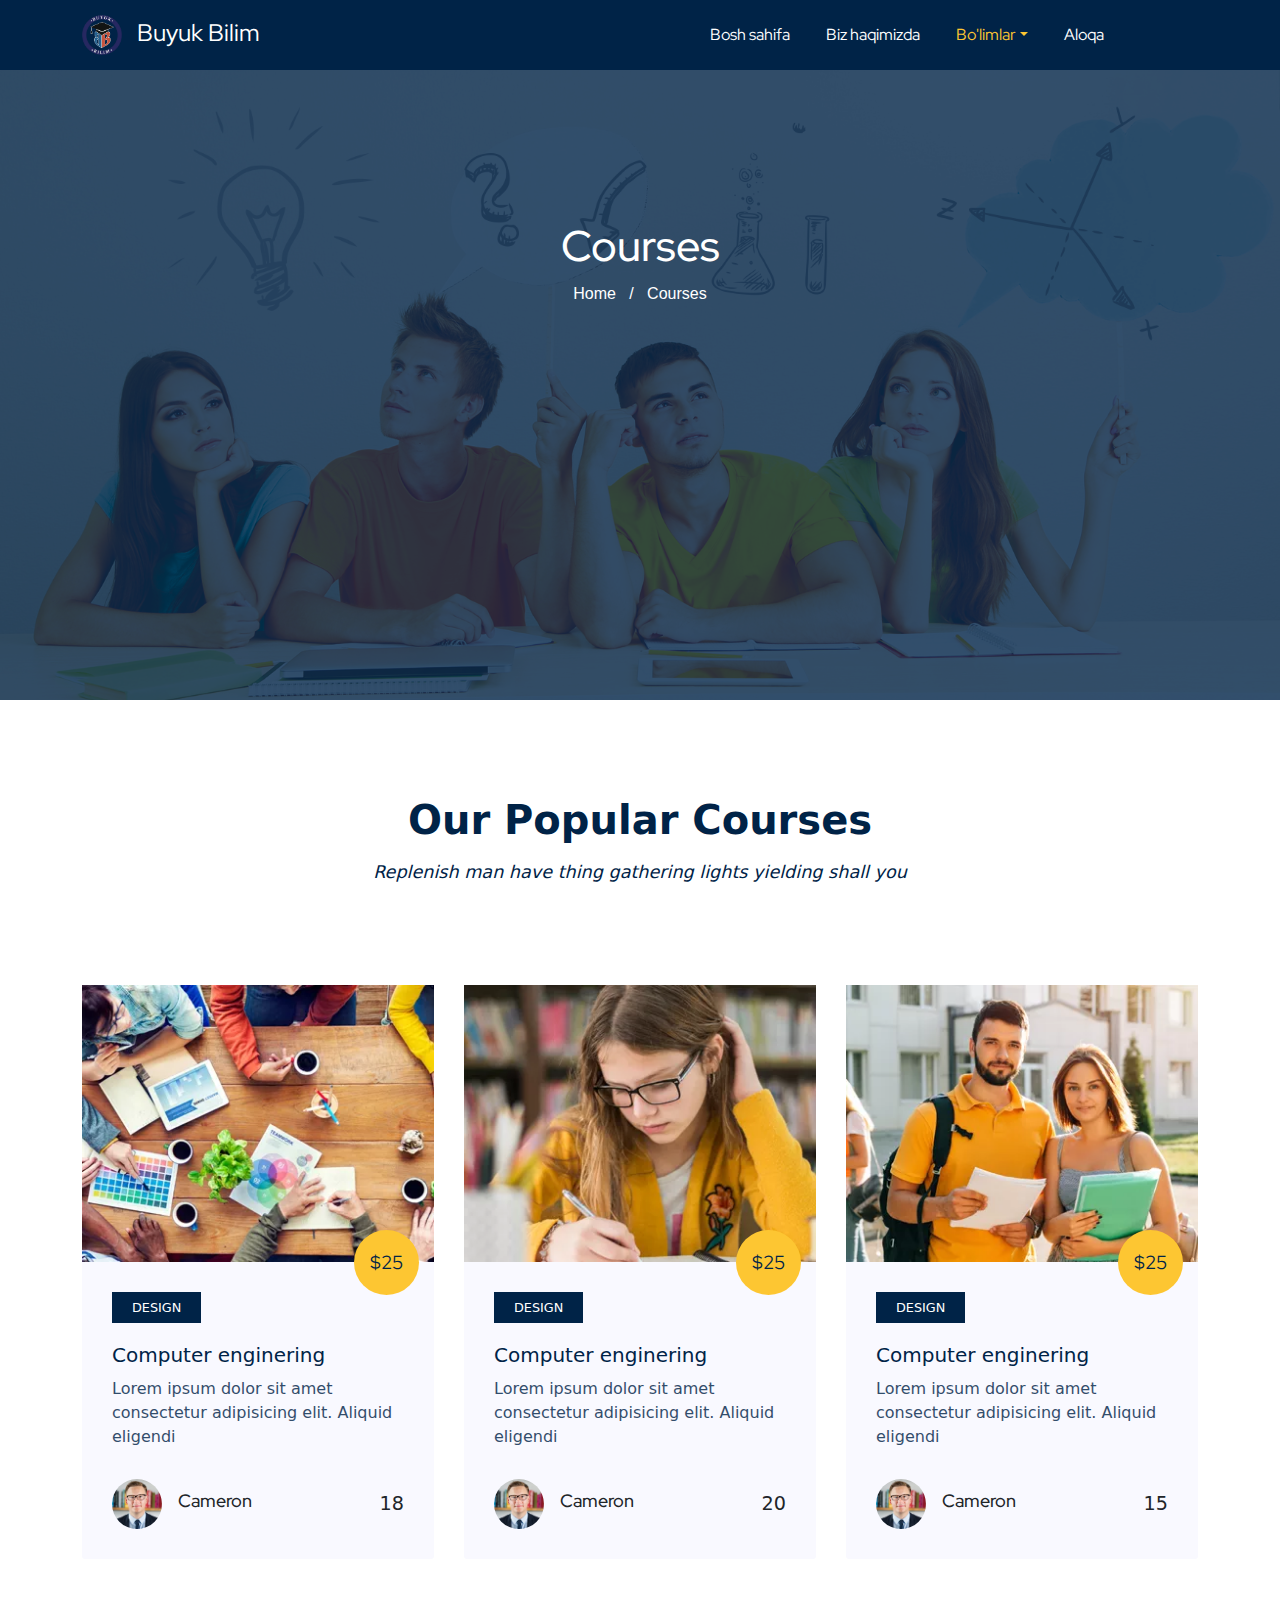
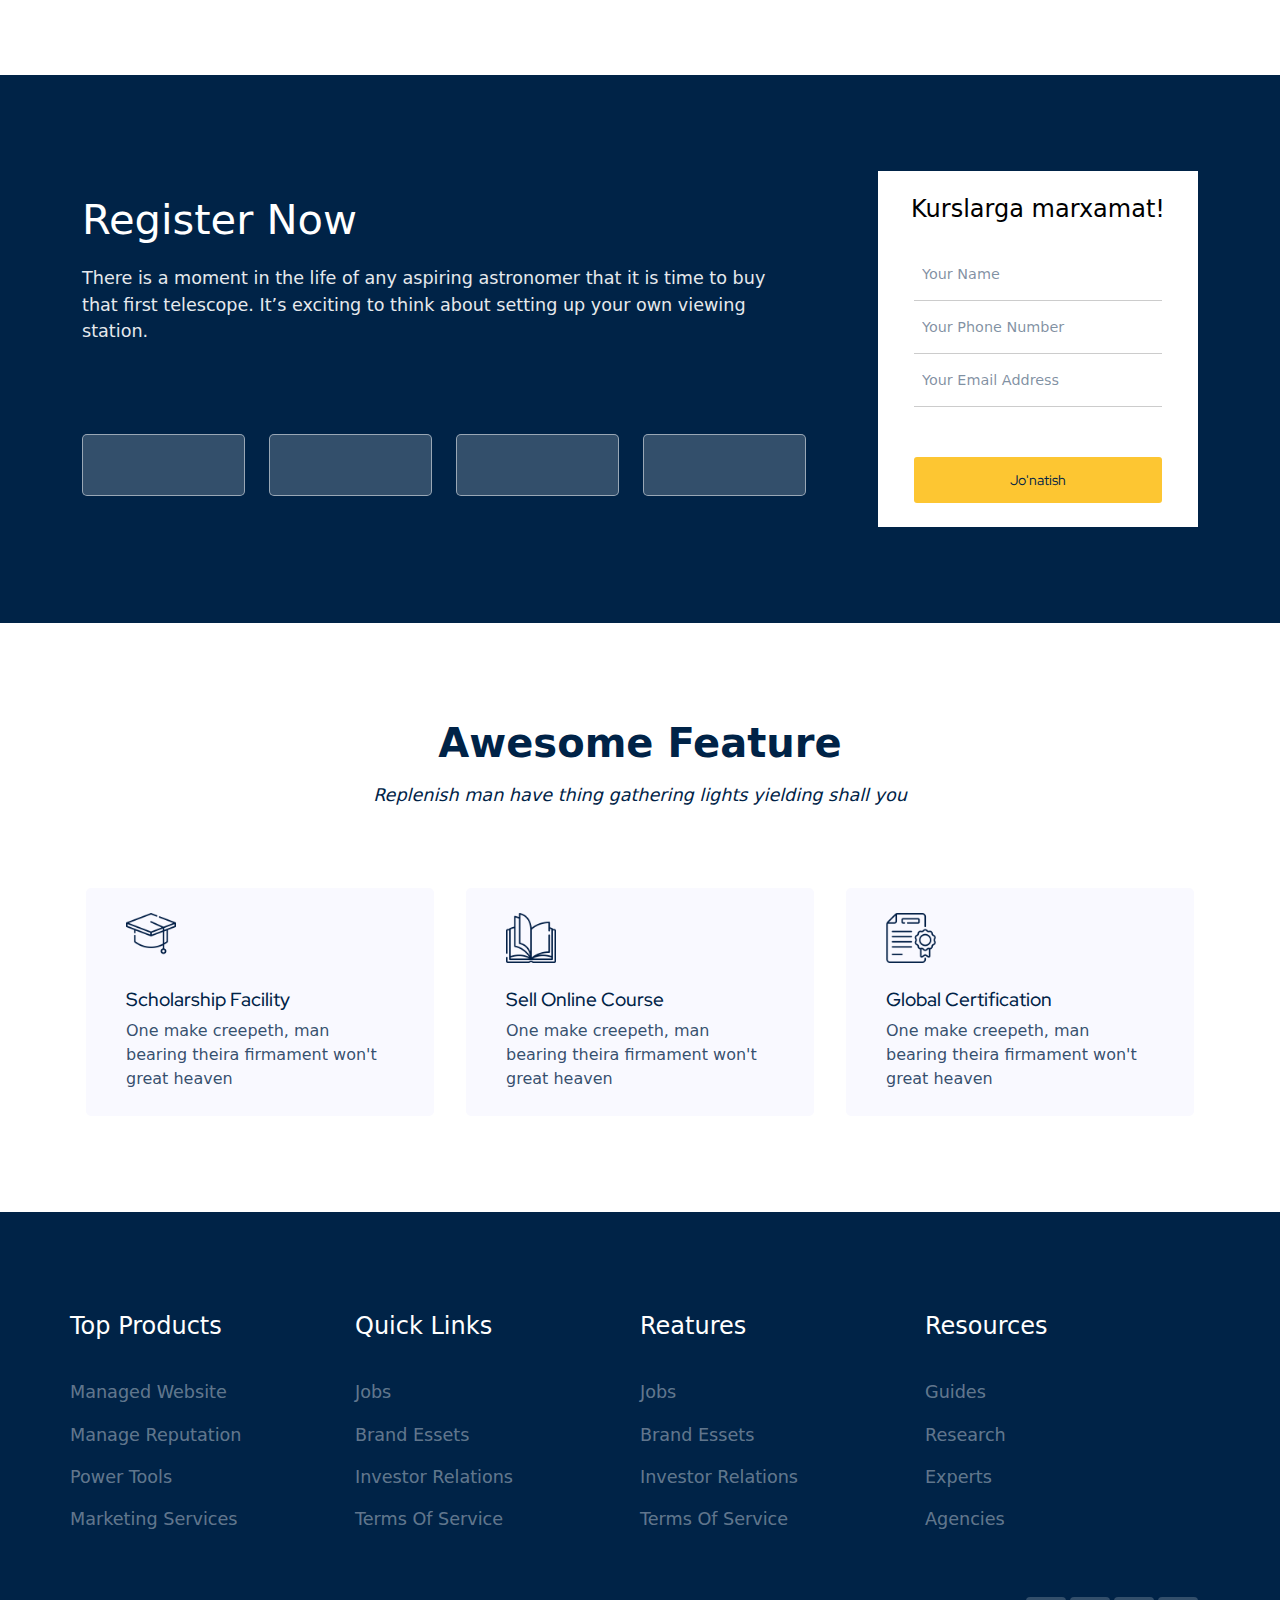
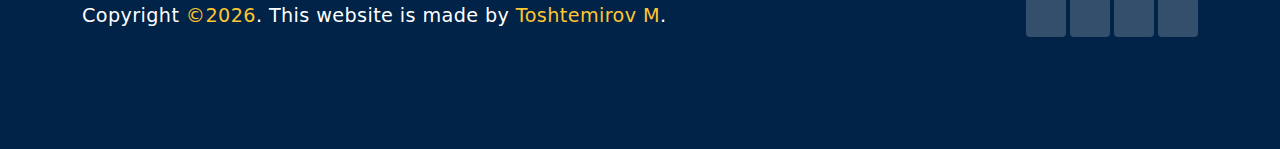
<file: html/courses.html>
<!DOCTYPE html>
<html lang="en">
<head>
    <meta charset="UTF-8">
    <meta http-equiv="X-UA-Compatible" content="IE=edge">
    <meta name="viewport" content="width=device-width, initial-scale=1.0">
    <title>Contact page</title>
    <!-- bootstrap css -->
    <link rel="stylesheet" href="../css/bootstrap.min.css">
    <!-- font-awesome css -->
    <link rel="stylesheet" href="https://cdnjs.cloudflare.com/ajax/libs/font-awesome/5.15.3/css/all.min.css" integrity="sha512-iBBXm8fW90+nuLcSKlbmrPcLa0OT92xO1BIsZ+ywDWZCvqsWgccV3gFoRBv0z+8dLJgyAHIhR35VZc2oM/gI1w==" crossorigin="anonymous" referrerpolicy="no-referrer" />
    <!-- owl-carusel css -->
    <link rel="stylesheet" href="../css/owl.carousel.min.css">
    <link rel="stylesheet" href="../css/owl.theme.default.min.css">
    <!-- main css file -->
    <link rel="stylesheet" href="../css/style.css">
    <link rel="stylesheet" href="../css/about.css">
    <link rel="stylesheet" href="../css/contact.css">
    <link rel="stylesheet" href="../css/courses.css">
</head>
<body>
    
    <!-- NAVBAR SECTION -->
    <nav id="navbar">
        <div class="section-1">
            <div class="container">
                <div class="row">
                    <div class="col-lg-12">
                        <div class="py-2 d-flex justify-content-between align-items-center">
                            <input type="text" placeholder="Bu yerda qidiruvni amalga oshiring...">
                            <img class="search-close" src="../images/icon/close.png" alt="close" style="width: 15px; margin-right: 10px;">
                        </div>
                    </div>
                </div>
            </div>
        </div>
        <div class="section-2">
            <div class="container">
                <div class="row">
                    <div class="col-lg-12">
                        <div class="navbar p-0 navbar-expand-lg">
                            <a class="navbar-brand" href="#">
                                <img src="../images/img/logo.png" alt="logo">
                                Buyuk Bilim
                            </a>
                            <div class="burger">
                                <img class="search-open" src="../images/icon/white-search.png" style="width: 30px;" alt="search" style="width: 30px;">
                                <img src="../images/icon/white-burger-bar.png" alt="burger" style="width: 30px;" data-bs-toggle="collapse" data-bs-target="#navbarNav">
                            </div>
                            <div class="collapse navbar-collapse" id="navbarNav">
                                <ul class="navbar-nav">
                                    <li class="nav-item">
                                        <a class="nav-link" href="../index.html">Bosh sahifa</a>
                                    </li>
                                    <li class="nav-item">
                                        <a class="nav-link" href="./about.html">Biz haqimizda</a>
                                    </li>
                                    <li class="nav-item dropdown">
                                        <a class="nav-link dropdown-toggle active" href="#"  id="dropdownMenuButton1" data-bs-toggle="dropdown">Bo'limlar</a>
                                        <ul class="dropdown-menu" aria-labelledby="dropdownMenuButton1">
                                            <li><a class="dropdown-item" href="#">Kurslar</a></li>
                                            <li><a class="dropdown-item" href="./details.html">Kurs materiallari</a></li>
                                        </ul>
                                    </li>
                                    <li class="nav-item">
                                        <a class="nav-link" href="./contact.html">Aloqa</a>
                                    </li>
                                    <li class="nav-item search-open">
                                        <span class="nav-link">
                                            <i class="fas fa-search"></i>
                                        </span>
                                    </li>
                                </ul>
                            </div>
                        </div>
                    </div>
               </div>
           </div>
        </div>
    </nav>
    <!-- NAVBAR SECTION END -->

    <!-- HOME SECTION -->
    <header id="header">
        <div class="home text-center">
            <h1 class="home-title display-5 text-capitalize">courses</h1>
            <p class="home-text text-capitalize mb-0">home &nbsp; / &nbsp; courses</p>
        </div>
    </header>
    <!-- HOME SECTION END -->

     <!-- COURSES SECTION -->
     <section id="course" class="py-4 py-md-5">
        <div class="container py-5">
            <div class="row">
                <div class="col-lg-12 text-center title-text">
                    <h2 class="display-6 text-capitalize title-h2">our popular courses</h2>
                    <p class="mb-0">Replenish man have thing gathering lights yielding shall you</p>
                </div>
            </div>
            <div class="row">
                <div class="col-lg-12">

                    <div id="course-carousel" class="owl-carousel owl-theme">
    
                        <div class="card">
                            <div class="card-top-img">
                                <img src="../images/img/course1.webp" class="img-fluid" alt="course-img1">
                            </div>
                            <div class="card-body">
                                <a href="#">
                                    <button class="text-uppercase">Design</button>
                                </a>
                                <h5>Computer enginering</h5>
                                <p class="mb-0">Lorem ipsum dolor sit amet consectetur adipisicing elit. Aliquid eligendi</p>
                            </div>
                            <div class="card-footer d-flex justify-content-between align-items-center">
                                <div class="d-flex align-items-center">
                                    <img src="../images/img/img1.webp" alt="teacher">
                                    <h5 class="ms-3">Cameron</h5>
                                </div>
                                <div class="user">
                                    <i class="far fa-user"></i>
                                    <span class="ms-1">18</span>
                                </div>
                            </div>
                        </div>

                        <div class="card">
                            <div class="card-top-img">
                                <img src="../images/img/course2.webp" class="img-fluid" alt="course-img2">
                            </div>
                            <div class="card-body">
                                <a href="#">
                                    <button class="text-uppercase">Design</button>
                                </a>
                                <h5>Computer enginering</h5>
                                <p class="mb-0">Lorem ipsum dolor sit amet consectetur adipisicing elit. Aliquid eligendi</p>
                            </div>
                            <div class="card-footer d-flex justify-content-between align-items-center">
                                <div class="d-flex align-items-center">
                                    <img src="../images/img/img1.webp" alt="teacher">
                                    <h5 class="ms-3">Cameron</h5>
                                </div>
                                <div class="user">
                                    <i class="far fa-user"></i>
                                    <span class="ms-1">20</span>
                                </div>
                            </div>
                        </div>

                        <div class="card">
                            <div class="card-top-img">
                                <img src="../images/img/course3.webp" class="img-fluid" alt="course-img3">
                            </div>
                            <div class="card-body">
                                <a href="#">
                                    <button class="text-uppercase">Design</button>
                                </a>
                                <h5>Computer enginering</h5>
                                <p class="mb-0">Lorem ipsum dolor sit amet consectetur adipisicing elit. Aliquid eligendi</p>
                            </div>
                            <div class="card-footer d-flex justify-content-between align-items-center">
                                <div class="d-flex align-items-center">
                                    <img src="../images/img/img1.webp" alt="teacher">
                                    <h5 class="ms-3">Cameron</h5>
                                </div>
                                <div class="user">
                                    <i class="far fa-user"></i>
                                    <span class="ms-1">15</span>
                                </div>
                            </div>
                        </div>

                    </div>

                </div>
            </div>
        </div>
    </section>
    <!-- COURSES SECTION END -->

    <!-- REGISTER SECTION -->
    <section id="register" class="py-4 py-md-5">
        <div class="container py-5">
            <div class="row">
                <div class="col-lg-8 pe-lg-4 py-4">
                    <div class="row">
                        <div class="col-lg-12">
                            <h2 class="text-capitalize">register now</h2>
                            <p class="register-text">There is a moment in the life of any aspiring astronomer that it is time to buy 
                            that first telescope. It’s exciting to think about setting up your own viewing station.</p>
                        </div>
                    </div>
                    <div class="row">
                        <div class="col-md-3 col-6 mb-4 mb-md-0">
                            <div class="contact-link text-center">
                                <a href="#" class="fab fa-telegram"></a>
                            </div>
                        </div>
                        <div class="col-md-3 col-6 mb-4 mb-md-0">
                            <div class="contact-link text-center">
                                 <a href="#" class="fab fa-youtube"></a>
                            </div>
                        </div>
                        <div class="col-md-3 col-6 mb-4 mb-md-0">
                            <div class="contact-link text-center">
                                 <a href="#" class="fab fa-instagram"></a>
                            </div>
                        </div>
                        <div class="col-md-3 col-6 mb-4 mb-md-0">
                            <div class="contact-link text-center">
                                 <a href="#" class="fab fa-facebook-square"></a>
                            </div>
                        </div>
                    </div>
                </div>
                <div class="col-lg-4 ps-lg-5">
                    <div class="w-100 h-100 px-3 py-4 box">
                        <h4 class="text-center">Kurslarga marxamat!</h4>
                        <form action="" class="mt-4 d-flex flex-column">
                            <input type="text" class="w-100" placeholder="Your Name">
                            <input type="text" class="w-100" placeholder="Your Phone Number">
                            <input type="text" class="w-100" placeholder="Your Email Address">
                            <input type="submit" value="Jo'natish">
                        </form>
                    </div>
                </div>
            </div>
        </div>
    </section>
    <!-- REGISTER SECTION END -->

    <!-- FEATURE SECTION -->
    <section id="features" class="py-4 py-md-5">
        <div class="container py-5">
            <div class="row">
                <div class="col-lg-12 text-center title-text">
                    <h2 class="display-6 text-capitalize title-h2">awesome feature</h2>
                    <p class="mb-0">Replenish man have thing gathering lights yielding shall you</p>
                </div>
            </div>
            <div class="row gx-4">
                <div class="col-md-4 mb-4 mb-md-0 px-2 px-lg-3">
                    <div class="feature-card">
                        <img src="../images/icon/cap.png" alt="">
                        <h4>Scholarship Facility</h4>
                        <p class="mb-0">One make creepeth, man bearing theira firmament won't great heaven</p>
                    </div>
                </div>
                <div class="col-md-4 mb-4 mb-md-0 px-2 px-lg-3">
                    <div class="feature-card">
                        <img src="../images/icon/open-book.png" alt="">
                        <h4>Sell Online Course</h4>
                        <p class="mb-0">One make creepeth, man bearing theira firmament won't great heaven</p>
                    </div>
                </div>
                <div class="col-md-4 px-2 px-lg-3">
                    <div class="feature-card">
                        <img src="../images/icon/certificate.png" alt="">
                        <h4>Global Certification</h4>
                        <p class="mb-0">One make creepeth, man bearing theira firmament won't great heaven</p>
                    </div>
                </div>
            </div>
        </div>
    </section>
    <!-- FEATURE SECTION END -->

    <!-- FOOTER SECTION -->
    <section id="footer" class="py-4 py-md-5">
        <div class="container py-5">
            <div class="row">
                <div class="col-sm-6 col-lg-3 ps-3 mb-4 mb-lg-0 ps-sm-0">
                    <div class="foot-box d-flex flex-column">
                        <p class="mb-0 text-capitalize">Top products</p>
                        <a href="#" class="mb-3">Managed website</a>
                        <a href="#" class="mb-3">Manage reputation</a>
                        <a href="#" class="mb-3">power tools</a>
                        <a href="#" class="mb-3">Marketing services</a>
                    </div>
                </div>
                <div class="col-sm-6 col-lg-3 ps-3 mb-4 mb-lg-0 ps-sm-0">
                    <div class="foot-box d-flex flex-column">
                        <p class="mb-0 text-capitalize">quick links</p>
                        <a href="#" class="mb-3">jobs</a>
                        <a href="#" class="mb-3">brand essets</a>
                        <a href="#" class="mb-3">Investor Relations</a>
                        <a href="#" class="mb-3">Terms of Service</a>
                    </div>
                </div>
                <div class="col-sm-6 col-lg-3 ps-3 mb-4 mb-lg-0 ps-sm-0">
                    <div class="foot-box d-flex flex-column">
                        <p class="mb-0 text-capitalize">reatures</p>
                        <a href="#" class="mb-3">jobs</a>
                        <a href="#" class="mb-3">brand essets</a>
                        <a href="#" class="mb-3">Investor Relations</a>
                        <a href="#" class="mb-3">Terms of Service</a>
                    </div>
                </div>
                <div class="col-sm-6 col-lg-3 ps-3 mb-4 mb-lg-0 ps-sm-0">
                    <div class="foot-box d-flex flex-column">
                        <p class="mb-0 text-capitalize">Resources</p>
                        <a href="#" class="mb-3">guides</a>
                        <a href="#" class="mb-3">research</a>
                        <a href="#" class="mb-3">experts</a>
                        <a href="#" class="mb-3">Agencies</a>
                    </div>
                </div>
            </div>
            <div class="row">
                <div class="developer col-lg-12 pt-5 d-flex justify-content-between align-items-center">
                    <p>
                        Copyright <span>&copy;<script>document.write(new Date().getFullYear())</script></span>. This website is made by <span>Toshtemirov M</span>.
                    </p>
                    <ul class="icon d-flex">
                        <li class="d-flex justify-content-center align-items-center"><a href="#" class="fab fa-facebook-f"></a></li>
                        <li class="d-flex justify-content-center align-items-center"><a href="#" class="fab fa-twitter"></a></li>
                        <li class="d-flex justify-content-center align-items-center"><a href="#" class="fab fa-telegram"></a></li>
                        <li class="d-flex justify-content-center align-items-center"><a href="#" class="fab fa-instagram"></a></li>
                    </ul>
                </div>
            </div>
        </div>
    </section>
    <!-- FOOTER SECTION END -->

<script src="../js/jquery.min.js"></script>
<script src="../js/bootstrap.bundle.min.js"></script>
<script src="../js/owl.carousel.min.js"></script>
<script src="../js/script.js"></script>
</body>
</html>
</file>
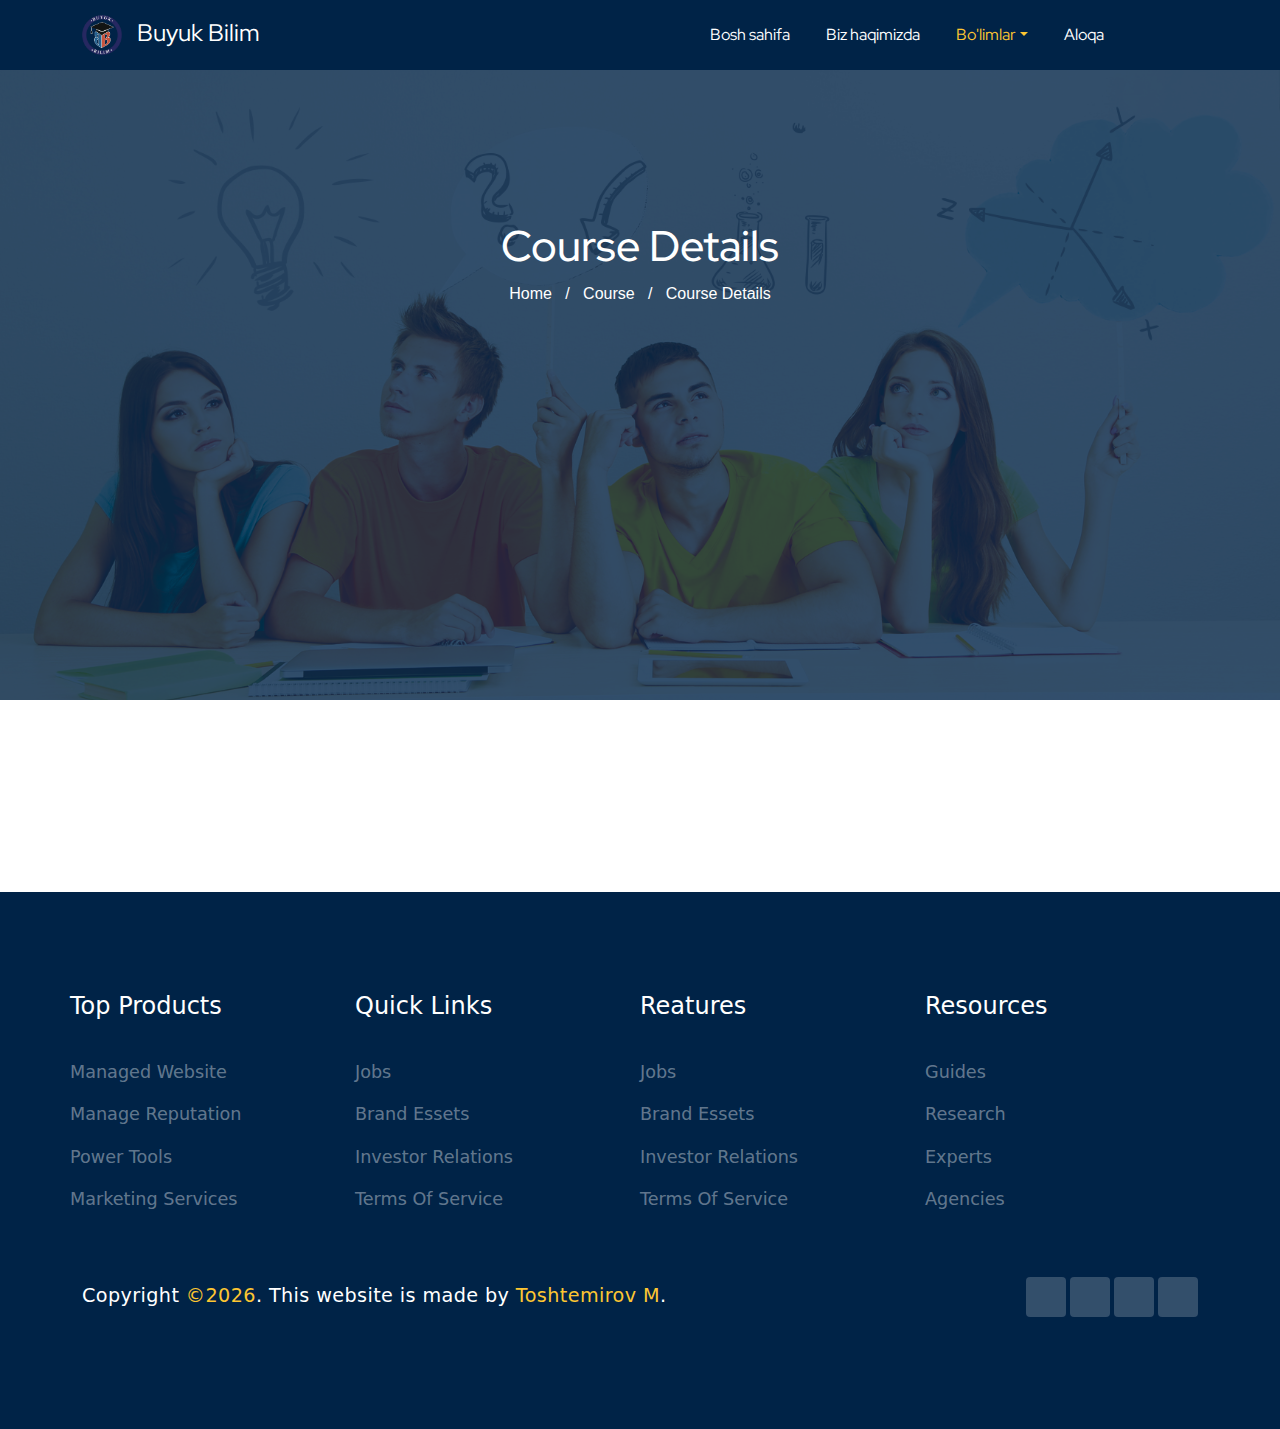
<file: html/details.html>
<!DOCTYPE html>
<html lang="en">
<head>
    <meta charset="UTF-8">
    <meta http-equiv="X-UA-Compatible" content="IE=edge">
    <meta name="viewport" content="width=device-width, initial-scale=1.0">
    <title>Contact page</title>
    <!-- bootstrap css -->
    <link rel="stylesheet" href="../css/bootstrap.min.css">
    <!-- font-awesome css -->
    <link rel="stylesheet" href="https://cdnjs.cloudflare.com/ajax/libs/font-awesome/5.15.3/css/all.min.css" integrity="sha512-iBBXm8fW90+nuLcSKlbmrPcLa0OT92xO1BIsZ+ywDWZCvqsWgccV3gFoRBv0z+8dLJgyAHIhR35VZc2oM/gI1w==" crossorigin="anonymous" referrerpolicy="no-referrer" />
    <!-- owl-carusel css -->
    <link rel="stylesheet" href="../css/owl.carousel.min.css">
    <link rel="stylesheet" href="../css/owl.theme.default.min.css">
    <!-- main css files -->
    <link rel="stylesheet" href="../css/style.css">
    <link rel="stylesheet" href="../css/about.css">
    <link rel="stylesheet" href="../css/details.css">
</head>
<body>
    
    <!-- NAVBAR SECTION -->
    <nav id="navbar">
        <div class="section-1">
            <div class="container">
                <div class="row">
                    <div class="col-lg-12">
                        <div class="py-2 d-flex justify-content-between align-items-center">
                            <input type="text" placeholder="Bu yerda qidiruvni amalga oshiring...">
                            <img class="search-close" src="../images/icon/close.png" alt="close" style="width: 15px; margin-right: 10px;">
                        </div>
                    </div>
                </div>
            </div>
        </div>
        <div class="section-2">
            <div class="container">
                <div class="row">
                    <div class="col-lg-12">
                        <div class="navbar p-0 navbar-expand-lg">
                            <a class="navbar-brand" href="#">
                                <img src="../images/img/logo.png" alt="logo">
                                Buyuk Bilim
                            </a>
                            <div class="burger">
                                <img class="search-open" src="../images/icon/white-search.png" style="width: 30px;" alt="search" style="width: 30px;">
                                <img src="../images/icon/white-burger-bar.png" alt="burger" style="width: 30px;" data-bs-toggle="collapse" data-bs-target="#navbarNav">
                            </div>
                            <div class="collapse navbar-collapse" id="navbarNav">
                                <ul class="navbar-nav">
                                    <li class="nav-item">
                                        <a class="nav-link" href="../index.html">Bosh sahifa</a>
                                    </li>
                                    <li class="nav-item">
                                        <a class="nav-link" href="./about.html">Biz haqimizda</a>
                                    </li>
                                    <li class="nav-item dropdown">
                                        <a class="nav-link dropdown-toggle active" href="#"  id="dropdownMenuButton1" data-bs-toggle="dropdown">Bo'limlar</a>
                                        <ul class="dropdown-menu" aria-labelledby="dropdownMenuButton1">
                                            <li><a class="dropdown-item" href="./courses.html">Kurslar</a></li>
                                            <li><a class="dropdown-item" href="#">Kurs materiallari</a></li>
                                        </ul>
                                    </li>
                                    <li class="nav-item">
                                        <a class="nav-link" href="./contact.html">Aloqa</a>
                                    </li>
                                    <li class="nav-item search-open">
                                        <span class="nav-link">
                                            <i class="fas fa-search"></i>
                                        </span>
                                    </li>
                                </ul>
                            </div>
                        </div>
                    </div>
               </div>
           </div>
        </div>
    </nav>
    <!-- NAVBAR SECTION END -->

    <!-- HOME SECTION -->
    <header id="header">
        <div class="home text-center">
            <h1 class="home-title display-5 text-capitalize">Course Details</h1>
            <p class="home-text text-capitalize mb-0">home &nbsp; / &nbsp; Course &nbsp; / &nbsp; Course Details</p>
        </div>
    </header>
    <!-- HOME SECTION END -->

     <!-- ABOUT COURSES SECTION -->
     <section id="course-details" class="py-4 py-md-5">
        <div class="container py-5">
            <div class="row">
                <div class="col-lg-8">
                    
                </div>
                <div class="col-lg-4"></div>
            </div>
        </div>
    </section>
    <!-- ABOUT COURSES SECTION END -->

    <!-- FOOTER SECTION -->
    <section id="footer" class="py-4 py-md-5">
        <div class="container py-5">
            <div class="row">
                <div class="col-sm-6 col-lg-3 ps-3 mb-4 mb-lg-0 ps-sm-0">
                    <div class="foot-box d-flex flex-column">
                        <p class="mb-0 text-capitalize">Top products</p>
                        <a href="#" class="mb-3">Managed website</a>
                        <a href="#" class="mb-3">Manage reputation</a>
                        <a href="#" class="mb-3">power tools</a>
                        <a href="#" class="mb-3">Marketing services</a>
                    </div>
                </div>
                <div class="col-sm-6 col-lg-3 ps-3 mb-4 mb-lg-0 ps-sm-0">
                    <div class="foot-box d-flex flex-column">
                        <p class="mb-0 text-capitalize">quick links</p>
                        <a href="#" class="mb-3">jobs</a>
                        <a href="#" class="mb-3">brand essets</a>
                        <a href="#" class="mb-3">Investor Relations</a>
                        <a href="#" class="mb-3">Terms of Service</a>
                    </div>
                </div>
                <div class="col-sm-6 col-lg-3 ps-3 mb-4 mb-lg-0 ps-sm-0">
                    <div class="foot-box d-flex flex-column">
                        <p class="mb-0 text-capitalize">reatures</p>
                        <a href="#" class="mb-3">jobs</a>
                        <a href="#" class="mb-3">brand essets</a>
                        <a href="#" class="mb-3">Investor Relations</a>
                        <a href="#" class="mb-3">Terms of Service</a>
                    </div>
                </div>
                <div class="col-sm-6 col-lg-3 ps-3 mb-4 mb-lg-0 ps-sm-0">
                    <div class="foot-box d-flex flex-column">
                        <p class="mb-0 text-capitalize">Resources</p>
                        <a href="#" class="mb-3">guides</a>
                        <a href="#" class="mb-3">research</a>
                        <a href="#" class="mb-3">experts</a>
                        <a href="#" class="mb-3">Agencies</a>
                    </div>
                </div>
            </div>
            <div class="row">
                <div class="developer col-lg-12 pt-5 d-flex justify-content-between align-items-center">
                    <p>
                        Copyright <span>&copy;<script>document.write(new Date().getFullYear())</script></span>. This website is made by <span>Toshtemirov M</span>.
                    </p>
                    <ul class="icon d-flex">
                        <li class="d-flex justify-content-center align-items-center"><a href="#" class="fab fa-facebook-f"></a></li>
                        <li class="d-flex justify-content-center align-items-center"><a href="#" class="fab fa-twitter"></a></li>
                        <li class="d-flex justify-content-center align-items-center"><a href="#" class="fab fa-telegram"></a></li>
                        <li class="d-flex justify-content-center align-items-center"><a href="#" class="fab fa-instagram"></a></li>
                    </ul>
                </div>
            </div>
        </div>
    </section>
    <!-- FOOTER SECTION END -->

<script src="../js/jquery.min.js"></script>
<script src="../js/bootstrap.bundle.min.js"></script>
<script src="../js/owl.carousel.min.js"></script>
<script src="../js/script.js"></script>
</body>
</html>
</file>
<file: css/style.css>
@import url("https://fonts.googleapis.com/css2?family=Red+Hat+Display:wght@700&display=swap");
a {
  text-decoration: none;
}

#navbar {
  position: -webkit-sticky;
  position: sticky;
  top: 0;
  left: 0;
  z-index: 10;
  -webkit-transition: all 0.3s ease;
  transition: all 0.3s ease;
}

#navbar .section-1 {
  background-color: #FDC632;
  overflow: hidden;
  -webkit-transition: all 0.3s linear;
  transition: all 0.3s linear;
  height: 0;
}

#navbar .section-1 input {
  width: 90%;
  padding: 4px 0;
  border: none;
  outline: none;
  background-color: transparent;
  color: #fff;
  font-size: 1.05rem;
  caret-color: #fff;
}

#navbar .section-1 input::-webkit-input-placeholder {
  color: #fff;
}

#navbar .section-1 input:-ms-input-placeholder {
  color: #fff;
}

#navbar .section-1 input::-ms-input-placeholder {
  color: #fff;
}

#navbar .section-1 input::placeholder {
  color: #fff;
}

#navbar .section-1.active {
  height: 50px;
}

#navbar .section-2 {
  padding: 10px 0;
  background-color: #E9E7EA;
  -webkit-transition: all 0.3s ease;
  transition: all 0.3s ease;
}

#navbar .section-2 .navbar .navbar-brand {
  color: #002347;
  font-size: 1.5rem;
  font-family: 'Red Hat Display', sans-serif;
}

#navbar .section-2 .navbar .navbar-brand img {
  width: 40px;
  margin-right: 10px;
}

#navbar .section-2 .navbar .burger {
  display: none;
}

#navbar .section-2 .navbar .navbar-collapse {
  -webkit-box-pack: end;
      -ms-flex-pack: end;
          justify-content: flex-end;
}

#navbar .section-2 .navbar .navbar-collapse .nav-item {
  margin-left: 20px;
}

#navbar .section-2 .navbar .navbar-collapse .nav-item .nav-link {
  color: #002347;
  font-size: 1rem;
  font-family: 'Red Hat Display', sans-serif;
  -webkit-transition: all 0.2s linear;
  transition: all 0.2s linear;
}

#navbar .section-2 .navbar .navbar-collapse .nav-item .nav-link.active {
  color: #FDC632;
}

#navbar .section-2 .navbar .navbar-collapse .nav-item .nav-link:hover {
  color: #FDC632;
}

#navbar .section-2 .navbar .navbar-collapse .nav-item .dropdown-item {
  color: #002347;
  -webkit-transition: all 0.2s linear;
  transition: all 0.2s linear;
}

#navbar .section-2 .navbar .navbar-collapse .nav-item .dropdown-item:hover {
  color: #FDC632;
}

#navbar .section-2 .navbar .navbar-collapse .nav-item:last-child {
  margin-left: 70px;
}

#navbar.scroll .section-2 {
  background-color: #fff !important;
  -webkit-box-shadow: 0 0 10px rgba(0, 0, 0, 0.2);
          box-shadow: 0 0 10px rgba(0, 0, 0, 0.2);
}

@media (max-width: 992px) {
  #navbar .section-2 .navbar .navbar-brand {
    font-size: 1.6rem;
  }
  #navbar .section-2 .navbar .navbar-brand img {
    width: 45px;
    margin-right: 10px;
  }
  #navbar .section-2 .navbar .burger {
    display: -webkit-box;
    display: -ms-flexbox;
    display: flex;
    -webkit-box-align: center;
        -ms-flex-align: center;
            align-items: center;
  }
  #navbar .section-2 .navbar .burger img {
    margin-left: 10px;
  }
  #navbar .section-2 .navbar .navbar-collapse {
    padding: 20px 0;
  }
  #navbar .section-2 .navbar .navbar-collapse .nav-item {
    margin-left: 0;
  }
  #navbar .section-2 .navbar .navbar-collapse .nav-item:last-child {
    display: none;
  }
}

@media (max-width: 768px) {
  #navbar .section-2 .navbar .navbar-brand {
    font-size: 1.5rem;
  }
  #navbar .section-2 .navbar .navbar-brand img {
    width: 40px;
    margin-right: 10px;
  }
  #navbar .section-2 .navbar .burger img {
    margin-left: 15px;
  }
  #navbar .section-2 .navbar .burger .search-open {
    width: 28px !important;
    margin-left: 0px;
  }
  #navbar .section-2 .navbar .burger .burger-bar {
    width: 25px !important;
  }
}

#header {
  height: 140vh;
  background-image: url("../images/bg/home.jpeg");
  background-size: cover;
  background-position: center;
  position: relative;
}

#header .home {
  width: 100%;
  position: absolute;
  top: 20%;
  left: 0;
}

#header .home .home-text {
  font-size: 1.3rem;
  color: #002347;
  font-weight: 500;
  font-family: 'Red Hat Display', sans-serif;
}

#header .home .home-title {
  color: #002347;
  font-weight: 500;
  margin: 20px 0 50px 0;
  font-family: 'Red Hat Display', sans-serif;
}

#header .home .btns a button {
  padding: 15px 45px;
  border-radius: 7px;
  margin: 0 8px;
  text-transform: uppercase;
  font-weight: 500;
  border: 1px solid #002347;
  outline: none;
  background-color: #002347;
  color: #FDC632;
  font-size: 0.8rem;
  -webkit-transition: all 0.3s linear;
  transition: all 0.3s linear;
}

#header .home .btns a button:hover {
  background-color: transparent;
  color: #002347;
}

#header .home .btns a .btn-2 {
  background-color: #FDC632;
  color: #002347;
  border: 1px solid #FDC632;
}

#header .home .btns a .btn-2:hover {
  background-color: #002347;
  color: #FDC632;
  border-color: #002347;
}

@media (max-width: 768px) {
  #header .home {
    top: 15%;
    padding: 0 20px;
  }
  #header .home .home-text {
    font-size: 1.1rem;
  }
  #header .home .btns a button {
    padding: 10px 35px;
    margin: 0 4px;
  }
  #header .home .btns a button:hover {
    background-color: transparent;
    color: #002347;
  }
}

@media (max-width: 576px) {
  #header .home {
    padding: 0 15px;
  }
  #header .home .btns a button {
    padding: 10px 30px;
  }
}

#features .title-text {
  margin-bottom: 100px;
}

#features .title-text h2 {
  font-weight: 700;
  color: #002347;
}

#features .title-text p {
  margin: 15px 0 0 0;
  font-style: italic;
  color: #002347;
  font-size: 1.1rem;
}

#features .feature-card {
  background-color: #F9F9FF;
  padding: 25px 40px;
  border-radius: 5px;
  -webkit-transition: all 0.3s linear;
  transition: all 0.3s linear;
}

#features .feature-card img {
  width: 50px;
  margin-bottom: 25px;
}

#features .feature-card h4 {
  font-family: 'Red Hat Display', sans-serif;
  font-size: 1.2rem;
  color: #002347;
}

#features .feature-card p {
  color: rgba(0, 35, 71, 0.8);
}

#features .feature-card:hover {
  -webkit-transform: scale(1.01);
          transform: scale(1.01);
  -webkit-box-shadow: 0px 7px 20px rgba(0, 0, 0, 0.1);
          box-shadow: 0px 7px 20px rgba(0, 0, 0, 0.1);
}

@media (max-width: 992px) {
  #features .feature-card img {
    width: 40px;
  }
}

@media (max-width: 768px) {
  #features .title-text {
    margin-bottom: 70px;
  }
}

#course .title-text {
  margin-bottom: 100px;
}

#course .title-text h2 {
  font-weight: 700;
  color: #002347;
}

#course .title-text p {
  margin: 15px 0 0 0;
  font-style: italic;
  color: #002347;
  font-size: 1.1rem;
}

#course #course-carousel .card {
  margin-bottom: 20px;
  border: 0;
  position: relative;
}

#course #course-carousel .card::before {
  content: '$25';
  width: 65px;
  height: 65px;
  position: absolute;
  top: 290px;
  right: 15px;
  background-color: #FDC632;
  color: #002347;
  display: -webkit-box;
  display: -ms-flexbox;
  display: flex;
  -webkit-box-align: center;
      -ms-flex-align: center;
          align-items: center;
  -webkit-box-pack: center;
      -ms-flex-pack: center;
          justify-content: center;
  font-size: 1.2rem;
  border-radius: 50%;
  font-family: 'Red Hat Display', sans-serif;
  -webkit-transition: all 0.2s linear;
  transition: all 0.2s linear;
  z-index: 2;
}

#course #course-carousel .card .card-top-img {
  overflow: hidden;
}

#course #course-carousel .card .card-top-img img {
  -webkit-transition: all 0.2s ease;
  transition: all 0.2s ease;
}

#course #course-carousel .card .card-body {
  padding: 30px;
  color: #002347;
  background-color: #F9F9FF;
}

#course #course-carousel .card .card-body button {
  border: 0;
  outline: none;
  background-color: #002347;
  color: #fff;
  padding: 6px 20px;
  font-size: 0.8rem;
  margin-bottom: 20px;
}

#course #course-carousel .card .card-body h5 {
  margin-bottom: 10px;
  -webkit-transition: all 0.2s linear;
  transition: all 0.2s linear;
}

#course #course-carousel .card .card-body p {
  opacity: 0.8;
}

#course #course-carousel .card .card-footer {
  background-color: #F9F9FF;
  border-top: 0;
  padding: 0 30px 30px 30px;
}

#course #course-carousel .card .card-footer img {
  width: 50px;
  height: 50px;
  -o-object-fit: cover;
     object-fit: cover;
  border-radius: 50%;
}

#course #course-carousel .card .card-footer h5 {
  font-size: 1.1rem;
  font-family: 'Red Hat Display', sans-serif;
}

#course #course-carousel .card .card-footer .user {
  font-size: 1.2rem;
}

#course #course-carousel .card:hover::before {
  background-color: #002347;
  color: #FDC632;
}

#course #course-carousel .card:hover .card-top-img img {
  -webkit-transform: scale(1.2);
          transform: scale(1.2);
}

#course #course-carousel .card:hover .card-body h5 {
  color: #FDC632;
}

@media (max-width: 1400px) {
  #course #course-carousel .card::before {
    top: 245px;
  }
}

@media (max-width: 1200px) {
  #course #course-carousel .card::before {
    top: 200px;
  }
}

@media (max-width: 992px) {
  #course #course-carousel .card::before {
    top: 230px;
  }
}

@media (max-width: 768px) {
  #course .title-text {
    margin-bottom: 70px;
  }
  #course #course-carousel .card::before {
    width: 55px;
    height: 55px;
    font-size: 1.1rem;
    top: 160px;
  }
}

@media (max-width: 576px) {
  #course #course-carousel .card .card-top-img {
    height: 265px;
  }
  #course #course-carousel .card .card-top-img img {
    height: 100%;
    -o-object-fit: cover;
       object-fit: cover;
  }
  #course #course-carousel .card::before {
    width: 55px;
    height: 55px;
    font-size: 1.1rem;
    top: 235px;
  }
}

#register {
  background-color: #002347;
  color: #fff;
}

#register .col-lg-8 h2 {
  font-size: 2.6rem;
  margin-bottom: 20px;
}

#register .col-lg-8 .register-text {
  font-size: 1.1rem;
  opacity: 0.9;
  margin-bottom: 90px;
}

#register .col-lg-8 .contact-link {
  border-radius: 5px;
  background-color: rgba(255, 255, 255, 0.2);
  border: 1px solid rgba(255, 255, 255, 0.5);
  padding: 30px 0;
}

#register .col-lg-8 .contact-link a {
  text-decoration: none;
  color: #fff;
  font-size: 3rem;
  -webkit-transition: all 0.2s ease;
  transition: all 0.2s ease;
}

#register .col-lg-8 .contact-link:hover a {
  color: #FDC632;
}

#register .col-lg-4 {
  color: #000000;
}

#register .col-lg-4 .box {
  background-color: #fff;
}

#register .col-lg-4 .box h4 {
  margin-bottom: 20px;
}

#register .col-lg-4 .box form {
  padding: 0 20px;
}

#register .col-lg-4 .box form .w-100 {
  padding: 14px 8px;
  border: 0;
  border-bottom: 1px solid rgba(0, 0, 0, 0.2);
  color: rgba(0, 0, 0, 0.7);
  outline: none;
}

#register .col-lg-4 .box form .w-100::-webkit-input-placeholder {
  color: rgba(0, 35, 71, 0.5);
  font-size: 0.9rem;
  font-weight: 500;
}

#register .col-lg-4 .box form .w-100:-ms-input-placeholder {
  color: rgba(0, 35, 71, 0.5);
  font-size: 0.9rem;
  font-weight: 500;
}

#register .col-lg-4 .box form .w-100::-ms-input-placeholder {
  color: rgba(0, 35, 71, 0.5);
  font-size: 0.9rem;
  font-weight: 500;
}

#register .col-lg-4 .box form .w-100::placeholder {
  color: rgba(0, 35, 71, 0.5);
  font-size: 0.9rem;
  font-weight: 500;
}

#register .col-lg-4 .box form input[type="submit"] {
  margin-top: 50px;
  padding: 12px 0;
  background-color: #FDC632;
  color: #002347;
  border: none;
  outline: none;
  font-family: 'Red Hat Display', sans-serif;
  font-size: 0.9rem;
  border-radius: 3px;
  -webkit-transition: all 0.2s ease;
  transition: all 0.2s ease;
}

#register .col-lg-4 .box form input[type="submit"]:hover {
  background-color: #002347;
  color: #FDC632;
}

#register .col-lg-4 .box form input[type="submit"]:active {
  -webkit-box-shadow: 0 0 10px #002347;
          box-shadow: 0 0 10px #002347;
}

@media (max-width: 576px) {
  #register .col-lg-8 .register-text {
    margin-bottom: 50px;
  }
}

#trainers .title-text {
  margin-bottom: 80px;
}

#trainers .title-text h2 {
  font-weight: 700;
  color: #002347;
}

#trainers .title-text p {
  margin: 15px 0 0 0;
  font-style: italic;
  color: #002347;
  font-size: 1.1rem;
}

#trainers .col-sm-6 .card {
  -webkit-box-shadow: 0 0 15px rgba(0, 0, 0, 0.1);
          box-shadow: 0 0 15px rgba(0, 0, 0, 0.1);
  -webkit-transition: all 0.3s ease;
  transition: all 0.3s ease;
  border-radius: 4px;
  border: 0;
}

#trainers .col-sm-6 .card:hover {
  -webkit-box-shadow: 0 0 15px rgba(0, 0, 0, 0.3);
          box-shadow: 0 0 15px rgba(0, 0, 0, 0.3);
}

#trainers .col-sm-6 .card img {
  width: 100%;
  height: 250px;
  -o-object-fit: cover;
     object-fit: cover;
}

#trainers .col-sm-6 .card .card-body .name {
  color: #002347;
}

#trainers .col-sm-6 .card .card-body .special {
  margin-bottom: 25px !important;
  color: #002347;
  opacity: 0.7;
  font-size: 0.9rem;
}

#trainers .col-sm-6 .card .card-body .about-text {
  margin-bottom: 20px !important;
  color: #002347;
  opacity: 0.7;
}

#trainers .col-sm-6 .card .card-body .link a {
  color: #002347;
  opacity: 0.3;
  margin: 0 8px;
  -webkit-transition: all 0.2s linear;
  transition: all 0.2s linear;
}

#trainers .col-sm-6 .card .card-body .link a:hover {
  color: #FDC632;
  opacity: 1;
}

@media (max-width: 992px) {
  #trainers .title-text {
    margin-bottom: 60px;
  }
}

@media (max-width: 768px) {
  #trainers .title-text {
    margin-bottom: 50px;
  }
}

@media (max-width: 576px) {
  #trainers .title-text {
    margin-bottom: 40px;
  }
}

#client {
  background-color: rgba(229, 233, 236, 0.5);
}

#client .title-text {
  margin-bottom: 80px;
}

#client .title-text h2 {
  font-weight: 700;
  color: #002347;
}

#client .title-text p {
  margin: 15px 0 0 0;
  font-style: italic;
  color: #002347;
  font-size: 1.1rem;
}

#client #client-carousel .card {
  -webkit-transition: all 0.3 ease;
  transition: all 0.3 ease;
}

#client #client-carousel .card img {
  width: 130px !important;
  height: 130px !important;
  -o-object-fit: cover;
     object-fit: cover;
  border-radius: 4px;
  margin-right: 30px;
}

#client #client-carousel .card .text {
  width: calc(100% - 160px);
  color: #002347;
}

#client #client-carousel .card .text p {
  opacity: 0.7;
}

@media (max-width: 576px) {
  #client #client-carousel .card .d-flex {
    -webkit-box-orient: vertical;
    -webkit-box-direction: normal;
        -ms-flex-direction: column;
            flex-direction: column;
    -webkit-box-align: start !important;
        -ms-flex-align: start !important;
            align-items: flex-start !important;
  }
  #client #client-carousel .card .d-flex .img {
    width: 100%;
    display: -webkit-box;
    display: -ms-flexbox;
    display: flex;
    -webkit-box-pack: center;
        -ms-flex-pack: center;
            justify-content: center;
  }
  #client #client-carousel .card .d-flex .img img {
    width: 170px !important;
    height: 170px !important;
    margin-right: 0;
    margin-bottom: 35px;
  }
  #client #client-carousel .card .d-flex .text {
    text-align: center;
    width: 100%;
  }
}

#footer {
  background-color: #002347;
  color: #fff;
}

#footer .foot-box p {
  font-size: 1.5rem;
  font-weight: 500;
  margin-bottom: 35px !important;
}

#footer .foot-box a {
  color: rgba(255, 255, 255, 0.4);
  font-size: 1.1rem;
  text-transform: capitalize;
  -webkit-transition: all 0.2s ease;
  transition: all 0.2s ease;
}

#footer .foot-box a:hover {
  color: #fff;
}

#footer .developer p {
  font-size: 1.2rem;
  letter-spacing: 0.4px;
}

#footer .developer p span {
  color: #FDC632;
}

#footer .developer .icon {
  list-style: none;
}

#footer .developer .icon li {
  width: 40px;
  height: 40px;
  background-color: rgba(255, 255, 255, 0.2);
  margin-left: 4px;
  border-radius: 4px;
  -webkit-transition: all 0.2s ease;
  transition: all 0.2s ease;
}

#footer .developer .icon li a {
  color: rgba(255, 255, 255, 0.7);
  -webkit-transition: all 0.2s ease;
  transition: all 0.2s ease;
}

#footer .developer .icon li:hover {
  background-color: #FDC632;
}

#footer .developer .icon li:hover a {
  color: #002347;
}

@media (max-width: 992px) {
  #footer .foot-box p {
    margin-bottom: 20px !important;
  }
  #footer .developer {
    -webkit-box-orient: vertical;
    -webkit-box-direction: normal;
        -ms-flex-direction: column;
            flex-direction: column;
  }
  #footer .developer p {
    text-align: center;
    padding: 0 15px;
    margin-bottom: 25px !important;
  }
  #footer .developer .icon {
    padding-left: 0;
  }
  #footer .developer .icon li {
    margin: 0 2px;
  }
}
/*# sourceMappingURL=style.css.map */
</file>
<file: css/about.css>
#navbar {
  width: 100%;
  position: -webkit-sticky;
  position: sticky;
  color: #fff !important;
}

#navbar .section-2 {
  background-color: #002347;
}

#navbar .section-2 .navbar .navbar-brand {
  color: #fff;
}

#navbar .section-2 .navbar .navbar-brand img {
  width: 40px;
  margin-right: 10px;
}

#navbar .section-2 .navbar .navbar-collapse .nav-item .nav-link {
  color: #fff;
}

#navbar.scroll .section-2 {
  background-color: #002347 !important;
  -webkit-box-shadow: 0 0 10px rgba(0, 0, 0, 0.4);
          box-shadow: 0 0 10px rgba(0, 0, 0, 0.4);
}

#header {
  height: 70vh;
  background-image: url("../images/about/home2.jpg");
  position: relative;
}

#header .home {
  width: 100%;
  position: absolute;
  top: 130px;
  left: 0;
  z-index: 2;
}

#header .home .home-text {
  font-size: 1rem;
  color: #fff;
  font-weight: 300 !important;
  font-family: Arial, Helvetica, sans-serif;
}

#header .home .home-title {
  color: #fff;
  font-size: 2.7rem;
  margin: 20px 0 10px 0;
}

#header::after {
  position: absolute;
  top: 0;
  left: 0;
  content: '';
  width: 100%;
  height: 100%;
  background-color: rgba(0, 35, 71, 0.8);
  z-index: 1;
}

#about .col-lg-6 .img-box {
  padding: 40px 10px;
}

#about .col-lg-6 .img-box img {
  width: 100%;
  height: 100%;
  -o-object-fit: cover;
     object-fit: cover;
}

#about .col-lg-6 .about-text {
  padding: 50px;
  -webkit-box-shadow: 0 0 15px rgba(0, 0, 0, 0.2);
          box-shadow: 0 0 15px rgba(0, 0, 0, 0.2);
}

#about .col-lg-6 .about-text h4 {
  font-size: 1.8rem;
  text-transform: capitalize;
  margin-bottom: 1rem;
  color: #002347;
}

#about .col-lg-6 .about-text p {
  font-size: 1.1rem;
  color: rgba(0, 35, 71, 0.7);
  margin-bottom: 1.3rem !important;
}

#about .col-lg-6 .about-text button {
  background-color: #FDC632;
  color: #002347;
  padding: 12px 35px;
  border-radius: 5px;
  border: none;
  outline: none;
  letter-spacing: 0.5px;
  font-size: 0.8rem;
  font-weight: 500;
}

#features {
  background-color: #002347;
}

#features .title-text {
  margin-bottom: 80px;
}

#features .title-text h2 {
  color: #fff;
}

#features .title-text p {
  color: #fff;
}

#features .feature-card {
  background-color: #F9F9FF;
  padding: 25px 40px;
  border-radius: 5px;
  -webkit-transition: all 0.3s linear;
  transition: all 0.3s linear;
}

#features .feature-card img {
  width: 50px;
  margin-bottom: 25px;
}

#features .feature-card h4 {
  font-family: 'Red Hat Display', sans-serif;
  font-size: 1.2rem;
  color: #002347;
}

#features .feature-card p {
  color: rgba(0, 35, 71, 0.8);
}

#features .feature-card:hover {
  -webkit-transform: scale(1.01);
          transform: scale(1.01);
  -webkit-box-shadow: 0px 7px 20px rgba(0, 0, 0, 0.1);
          box-shadow: 0px 7px 20px rgba(0, 0, 0, 0.1);
}
/*# sourceMappingURL=about.css.map */
</file>
<file: css/contact.css>
#registration .col-lg-12 iframe {
  width: 100%;
  height: 500px;
}

#registration .col-lg-12 .col-lg-4 .box i {
  font-size: 1.4rem;
  color: #002347;
  margin-right: 1.5rem;
}

#registration .col-lg-12 .col-lg-4 .box .text h4 {
  color: #002347;
  font-size: 1.3rem;
  font-weight: 700;
}

#registration .col-lg-12 .col-lg-4 .box .text p {
  color: #002347;
  opacity: 0.7;
}

#registration .col-lg-12 .submit-box {
  text-align: right;
}

#registration .col-lg-12 .submit-box input[type="submit"] {
  padding: 12px 25px;
  border-radius: 4px;
  background-color: #FDC632;
  color: #002347;
  font-size: 0.9rem;
  border: none;
  outline: none;
  font-weight: 500;
  margin-top: 15px;
  -webkit-transition: all 0.2s ease;
  transition: all 0.2s ease;
}

#registration .col-lg-12 .submit-box input[type="submit"]:hover {
  background-color: #002347;
  color: #FDC632;
}

#registration .col-lg-12 .submit-box input[type="submit"]:active {
  -webkit-box-shadow: 0 0 10px #FDC632;
          box-shadow: 0 0 10px #FDC632;
}

@media (max-width: 922px) {
  #registration .col-lg-12 iframe {
    height: 400px;
  }
}

@media (max-width: 576px) {
  #registration .col-lg-12 iframe {
    height: 300px;
  }
}
/*# sourceMappingURL=contact.css.map */
</file>
<file: css/courses.css>
#features {
  background-color: transparent;
}

#features .title-text {
  margin-bottom: 80px;
}

#features .title-text h2 {
  color: #002347;
}

#features .title-text p {
  color: #002347;
}
/*# sourceMappingURL=courses.css.map */
</file>
<file: css/details.css>
/* No CSS *//*# sourceMappingURL=details.css.map */
</file>
